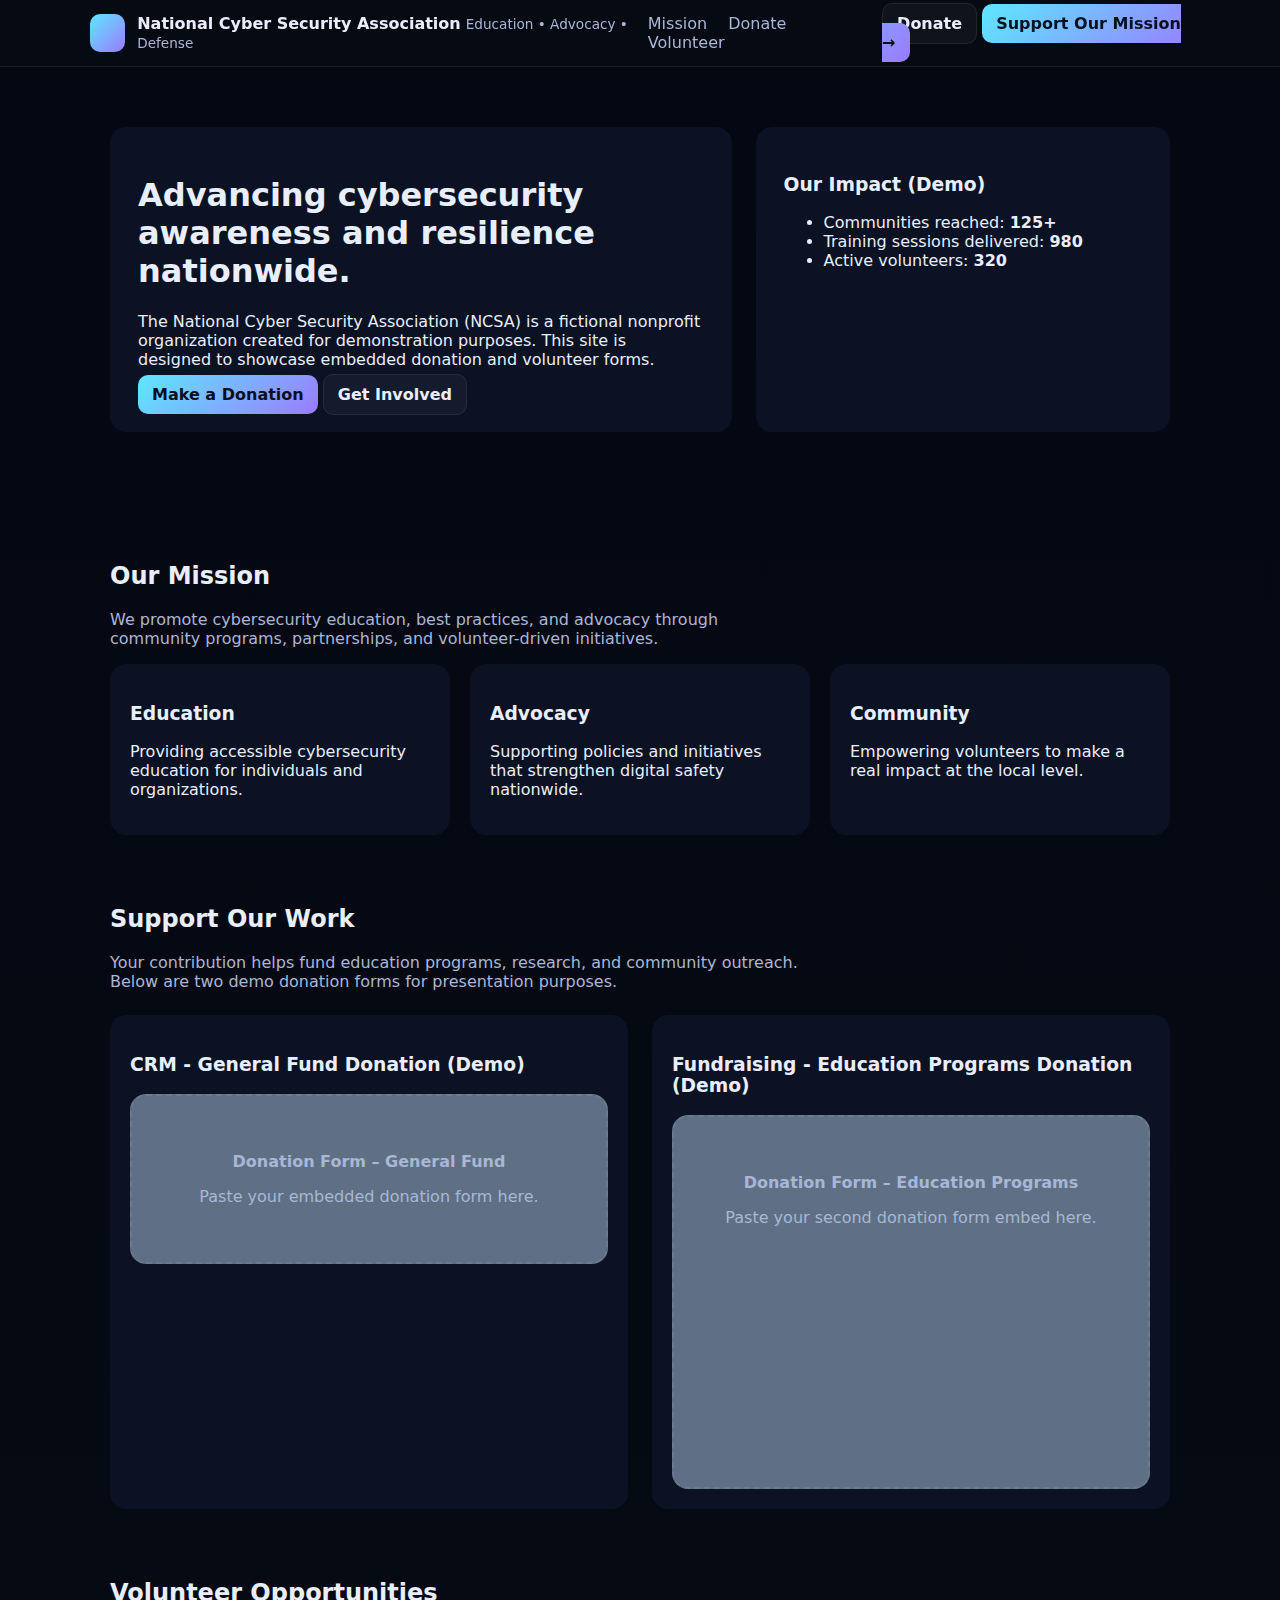
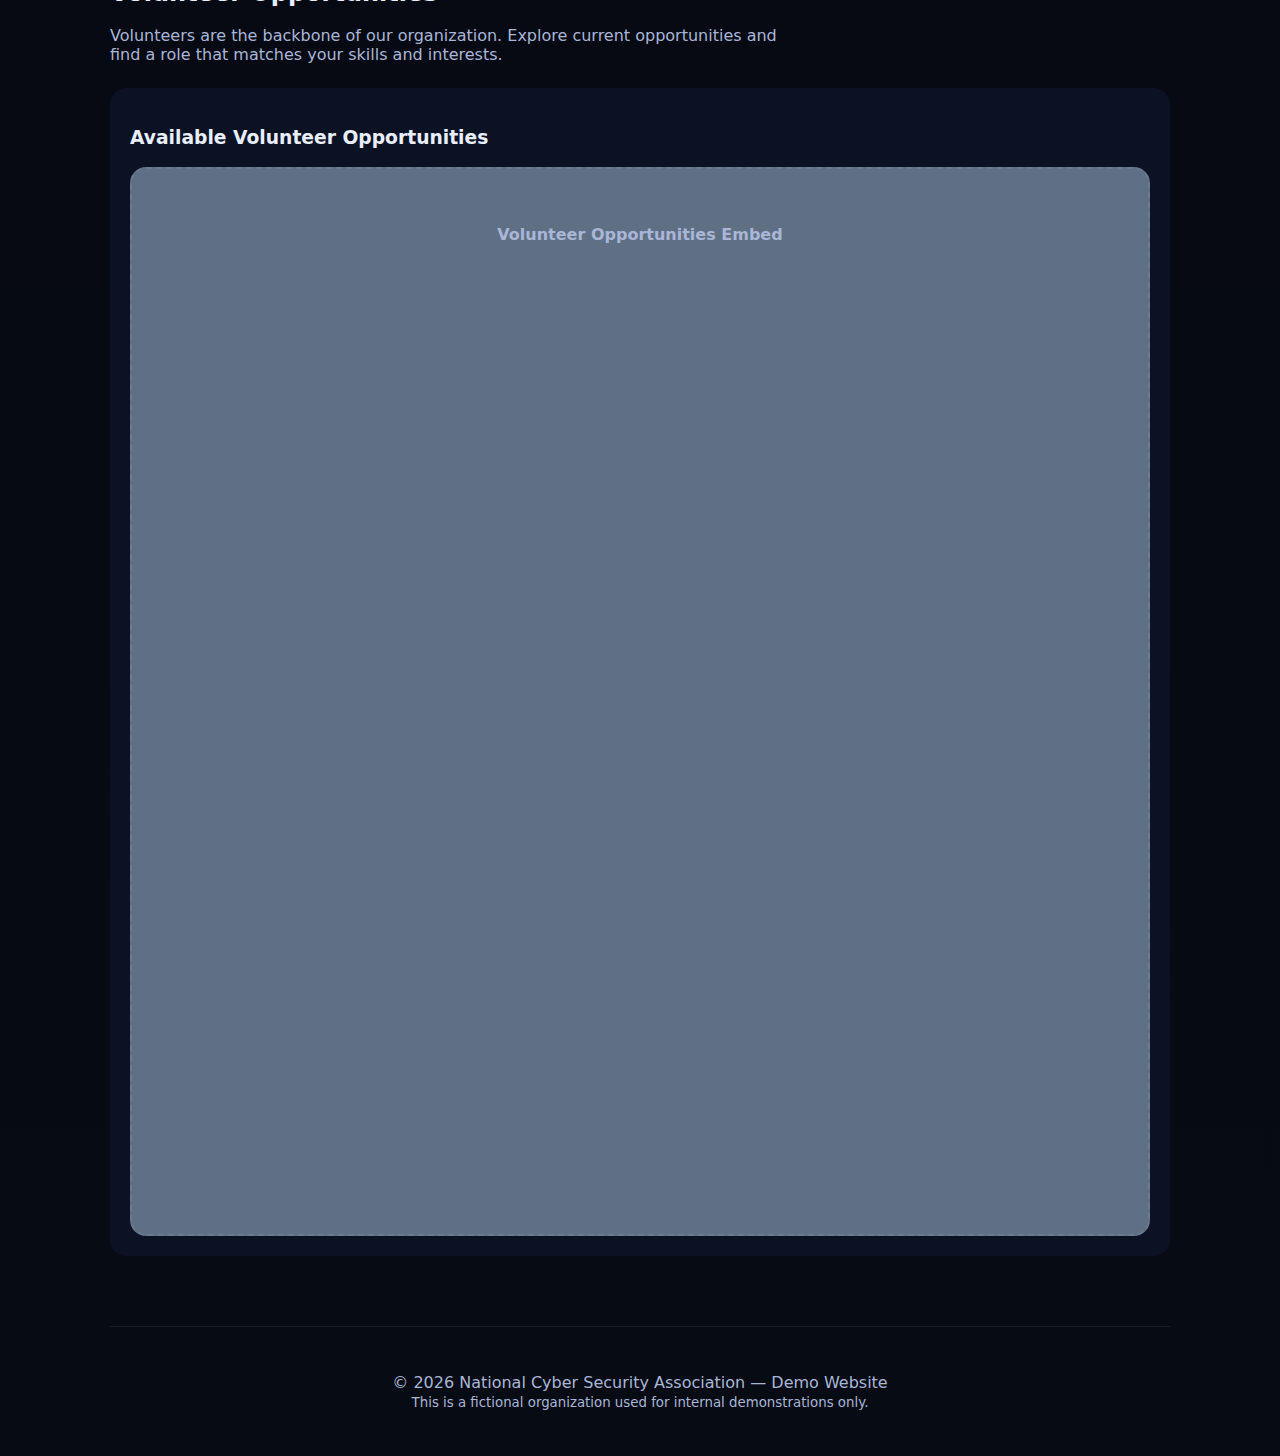
<file: index.html>
<!doctype html>
<html lang="en">
<head>
  <meta charset="utf-8" />
  <meta name="viewport" content="width=device-width, initial-scale=1" />
  <title>National Cyber Security Association | Demo Site</title>
  <meta name="description" content="Fictional nonprofit cybersecurity association demo site for embedded donation and volunteer forms.">
  <link rel="stylesheet" href="styles.css" />
</head>

<body>
  <!-- HEADER -->
  <header class="topbar">
    <div class="container nav">
      <div class="brand">
        <div class="logo"></div>
        <div>
          <strong>National Cyber Security Association</strong>
          <span>Education • Advocacy • Defense</span>
        </div>
      </div>

      <nav class="links">
        <a href="#mission">Mission</a>
        <a href="#donate">Donate</a>
        <a href="#volunteer">Volunteer</a>
      </nav>

      <div class="cta">
        <a class="btn" href="#donate">Donate</a>
        <a class="btn primary" href="#donate">Support Our Mission →</a>
      </div>
    </div>
  </header>

  <main class="container">
    <!-- HERO -->
    <section class="hero">
      <div class="heroGrid">
        <div class="headline">
          <h1>Advancing cybersecurity awareness and resilience nationwide.</h1>
          <p>
            The National Cyber Security Association (NCSA) is a fictional nonprofit organization
            created for demonstration purposes. This site is designed to showcase embedded
            donation and volunteer forms.
          </p>
          <div class="heroActions">
            <a class="btn primary" href="#donate">Make a Donation</a>
            <a class="btn" href="#volunteer">Get Involved</a>
          </div>
        </div>

        <aside class="statusCard">
          <h3>Our Impact (Demo)</h3>
          <ul>
            <li>Communities reached: <strong>125+</strong></li>
            <li>Training sessions delivered: <strong>980</strong></li>
            <li>Active volunteers: <strong>320</strong></li>
          </ul>
        </aside>
      </div>
    </section>

    <!-- MISSION -->
    <section id="mission">
      <h2>Our Mission</h2>
      <p class="sectionIntro">
        We promote cybersecurity education, best practices, and advocacy through community programs,
        partnerships, and volunteer-driven initiatives.
      </p>

      <div class="grid3">
        <div class="card">
          <h3>Education</h3>
          <p>Providing accessible cybersecurity education for individuals and organizations.</p>
        </div>
        <div class="card">
          <h3>Advocacy</h3>
          <p>Supporting policies and initiatives that strengthen digital safety nationwide.</p>
        </div>
        <div class="card">
          <h3>Community</h3>
          <p>Empowering volunteers to make a real impact at the local level.</p>
        </div>
      </div>
    </section>

    <!-- DONATION FORMS -->
    <section id="donate">
      <h2>Support Our Work</h2>
      <p class="sectionIntro">
        Your contribution helps fund education programs, research, and community outreach.
        Below are two demo donation forms for presentation purposes.
      </p>

      <div class="embedLayout">
        <!-- Donation Form 1 -->
        <div class="embedBox">
          <h3>CRM - General Fund Donation (Demo)</h3>

          <!-- Donation Form Embed #1  -->
          <div class="embedPlaceholder">
            <p><strong>Donation Form – General Fund</strong></p>
            <p>Paste your embedded donation form here.</p>
            <p>

                <script type="text/javascript" id="bloomerangForm92160"></script>
<pre><script type="text/javascript">
    var insertForm92160 = function() {
        var html92160 = '<style text=\'text/css\'>' + 
'.donation-form label{color: #404040;' + 
'                display: block;}' + 
'' + 
'.donation-form label.error,' + 
'                     .donation-form #card-errors{color: #900;}' + 
'' + 
'.donation-form label.error{display: block;' + 
'                padding: 0 10px;}' + 
'' + 
'.donation-form section{padding: 5px;}' + 
'' + 
'.donation-form .field{padding: 4px 0;}' + 
'' + 
'.donation-form .field .required-star{color: #aa0000; ' + 
'                display: inline-block; ' + 
'                margin-left: 5px;}' + 
'' + 
'.donation-form .field .checkboxes{max-width:275px;' + 
'                border: 1px solid #A9A9A9;' + 
'                -webkit-transition: all .3s ease-out;' + 
'                -moz-transition: all .3s ease-out;' + 
'                transition: all .3s ease-out;}' + 
'' + 
'.donation-form .field .checkbox{display:block;' + 
'                position:relative;' + 
'                -moz-box-sizing:border-box;' + 
'                box-sizing:border-box;' + 
'                height:30px;' + 
'                line-height:26px;' + 
'                padding:2px 28px 2px 8px;' + 
'                border-bottom:1px solid rgba(0,0,0,0.1);' + 
'                color:#404040;  ' + 
'                overflow:hidden;' + 
'                text-decoration:none; }' + 
'' + 
'.donation-form .field .checkbox input{opacity:0.01;' + 
'                position:absolute;' + 
'                left:-50px;  ' + 
'                z-index:-5;}' + 
'' + 
'.donation-form .field .checkbox:last-child{border-bottom:none;}' + 
'' + 
'.donation-form .field .checkbox.selected{background: rgb(50, 142, 253);' + 
'                color:#fff; }' + 
'' + 
'.donation-form .field .checkbox.selected:before{color:#fff;' + 
'                line-height:30px;' + 
'                position:absolute;' + 
'                right:10px; }' + 
'' + 
'.donation-form .field input,' + 
'                     .donation-form .field select,' + 
'                     .donation-form .field textarea,' + 
'                     .donation-form #card-element,' + 
'                     .donation-form #paypal-button-container{padding: 4px; ' + 
'                max-width: 275px;' + 
'                width: 96%}' + 
'' + 
'.donation-form .start-date label.error{padding: 4px; ' + 
'                max-width: 350px;' + 
'                width: 96%}' + 
'' + 
'.donation-form .field .StripeElement{background-color: white;' + 
'                background-color: -moz-field;' + 
'                border: 1px solid darkgray;' + 
'                display: inline-block;}' + 
'' + 
'.donation-form .field textarea.international{height: 120px;}' + 
'' + 
'.donation-form .field select{box-sizing: content-box;}' + 
'' + 
'.donation-form .field.radio label,' + 
'                     .donation-form .field.checkbox label{display: inline-block;}' + 
'' + 
'.donation-form .field.radio input,' + 
'                     .donation-form .field.checkbox input{width: auto;' + 
'                margin-left:0;}' + 
'' + 
'.donation-form .section.consent .field.checkbox:not(.consent-all){margin-left: 20px;}' + 
'' + 
'.donation-form #cardExpirationMonth,' + 
'                     .donation-form #cardExpirationYear{width: 85px;}' + 
'' + 
'.donation-form #security-code{width: 55px;}' + 
'' + 
'.donation-form .field .sidenote{color: #999;' + 
'                font-size: 10px; }' + 
'' + 
'.donation-form .field.other-option,' + 
'                     .donation-form .field.other-amount,' + 
'                     .donation-form .field.cardExpirationMonth,' + 
'                     .donation-form .field.cardExpirationYear{display: inline-block;}' + 
'' + 
'.donation-form .field.other-amount{padding-left: 6px;}' + 
'' + 
'.donation-form .field.cardExpirationMonth{padding-right: 20px;}' + 
'' + 
'.donation-form #other-amount{width: 65px;}' + 
'' + 
'.donation-form .errors{border: 1px solid #900;' + 
'                color: #900;  ' + 
'                padding: 10px;}' + 
'' + 
'.donation-form .radio label.error{display: inline-block;' + 
'                padding-right: 86%;  ' + 
'                float: right;}' + 
'' + 
'.donation-form .hidden{display: none;}' + 
'' + 
'.btn-group .btn-submit-donation{padding: 4px 10px;}' + 
'' + 
'iframe#spreedly-iframe[style=\'visibility: hidden;\']{display: none;}' + 
'' + 
'input, select, textarea, button{font-family: inherit;}' + 
'' + 
'#spreedly-modal-overlay[style="visibility:hidden"]{display: none;}' + 
'' + 
'</style>' + 
'' + 
'<div id="donation-form-container">' + 
'  <form id="donation-form" class="donation-form" method="post" onsubmit="event.preventDefault(); collectPayment();">' + 
'    <div class="errors hidden"></div>' + 
'    <div class="section donation">' + 
'      <h3>Donation</h3>' + 
'      <div class="field radio 1767424 required" >' + 
'<label for="1767424"><input id="1767424" name="donation-level" class="required" type="radio" value="5.000000" maxlength="255"></input><span class="label">$5.00 - &nbsp</span></label>' + 
'</div>' + 
'<div class="field radio 2835456 required" >' + 
'<label for="2835456"><input id="2835456" name="donation-level" class="required" type="radio" value="25.000000" maxlength="255"></input><span class="label">$25.00 - Help Support Our Cause!</span></label>' + 
'</div>' + 
'<div class="field radio 2835457 required" >' + 
'<label for="2835457"><input id="2835457" name="donation-level" class="required" type="radio" value="50.000000" maxlength="255"></input><span class="label">$50.00 - Help Support Our Cause!</span></label>' + 
'</div>' + 
'<div class="field radio 2835458 required" >' + 
'<label for="2835458"><input id="2835458" name="donation-level" class="required" type="radio" value="100.000000" maxlength="255"></input><span class="label">$100.00 - Help Support Our Cause!</span></label>' + 
'</div>' + 
'<div class="field radio other-option required" >' + 
'<label for="other-option"><input id="other-option" name="donation-level" class="required" type="radio" maxlength="255"></input><span class="label">Other</span></label>' + 
'</div>' + 
'<div class="field text other-amount" >' + 
'<input id="other-amount" name="other-amount" class="otherAmount" type="text" placeholder="$0.00"></input>' + 
'</div>' + 
'' + 
'</div>' + 
'    <div class="section recurring">' + 
'      <div class="field checkbox recurring" >' + 
'<label for="recurring"><input id="recurring" name="recurring" type="checkbox" maxlength="255"></input><span class="label">Show my support by making this a recurring donation</span></label>' + 
'</div>' + 
'<div class="field label recurring-paypal-venmo-label-info" >' + 
'<label for="recurring-paypal-venmo-label-info"><span class="label">(Not available for payments made through PayPal or Venmo.)</span></label>' + 
'<html id="recurring-paypal-venmo-label-info" name="recurring-paypal-venmo-label-info" type="label" maxlength="255"></html>' + 
'</div>' + 
'<div class="field  frequency required" style="display: none">' + 
'<label for="frequency">Frequency<span class="required-star">*</span></label>' + 
'<select id="frequency" name="frequency" class="required"><option value=""></option>' + 
'<option value="Weekly">Weekly</option>' + 
'<option value="Monthly" selected>Monthly</option>' + 
'<option value="Quarterly">Quarterly</option>' + 
'<option value="SemiAnnually">Every six months</option>' + 
'<option value="Yearly">Yearly</option>' + 
'</select>' + 
'</div>' + 
'<div class="field date start-date required" style="display: none">' + 
'<label for="start-date"><span class="label">Start Date</span><span class="required-star">*</span></label>' + 
'<input id="start-date" name="start-date" class="validDate startDateVenmo required" type="date" placeholder="mm/dd/yyyy"></input>' + 
'</div>' + 
'' + 
'</div>' + 
'    ' + 
'    <div class="section true-impact">' + 
'      <div class="field checkbox true-impact" >' + 
'<label for="true-impact"><input id="true-impact" name="true-impact" type="checkbox" maxlength="255"></input><span class="label">Add [amount] to help cover our transaction fees</span></label>' + 
'</div>' + 
'' + 
'</div>' + 
'    ' + 
'    <div class="section contact">' + 
'      <h3>Contact Information</h3>' + 
'      <div class="field text first-name required" >' + 
'<label for="first-name"><span class="label">First Name</span><span class="required-star">*</span></label>' + 
'<input id="first-name" name="first-name" class="required" type="text"></input>' + 
'</div>' + 
'<div class="field text last-name required" >' + 
'<label for="last-name"><span class="label">Last Name</span><span class="required-star">*</span></label>' + 
'<input id="last-name" name="last-name" class="required" type="text"></input>' + 
'</div>' + 
'<div class="field email email-address required" >' + 
'<label for="email-address"><span class="label">Email</span><span class="required-star">*</span></label>' + 
'<input id="email-address" name="email-address" class="email required" type="email" placeholder="someone@website.com"></input>' + 
'</div>' + 
'<div class="field tel phone-number" >' + 
'<label for="phone-number"><span class="label">Phone</span></label>' + 
'<input id="phone-number" name="phone-number" class="phoneUS" type="tel"></input>' + 
'</div>' + 
'' + 
'</div>' + 
'    <div class="section billing-address">' + 
'      <div class="field  country required" >' + 
'<label for="country">Country<span class="required-star">*</span></label>' + 
'<select id="country" name="country" class="required"><option value=""></option>' + 
'<option value="AF">Afghanistan</option>' + 
'<option value="AX">Aland Islands</option>' + 
'<option value="AL">Albania</option>' + 
'<option value="DZ">Algeria</option>' + 
'<option value="AS">American Samoa</option>' + 
'<option value="AD">Andorra</option>' + 
'<option value="AO">Angola</option>' + 
'<option value="AI">Anguilla</option>' + 
'<option value="AQ">Antarctica</option>' + 
'<option value="AG">Antigua and Barbuda</option>' + 
'<option value="AR">Argentina</option>' + 
'<option value="AM">Armenia</option>' + 
'<option value="AW">Aruba</option>' + 
'<option value="AU">Australia</option>' + 
'<option value="AT">Austria</option>' + 
'<option value="AZ">Azerbaijan</option>' + 
'<option value="BS">Bahamas</option>' + 
'<option value="BH">Bahrain</option>' + 
'<option value="BD">Bangladesh</option>' + 
'<option value="BB">Barbados</option>' + 
'<option value="BY">Belarus</option>' + 
'<option value="BE">Belgium</option>' + 
'<option value="BZ">Belize</option>' + 
'<option value="BJ">Benin</option>' + 
'<option value="BM">Bermuda</option>' + 
'<option value="BT">Bhutan</option>' + 
'<option value="BO">Bolivia</option>' + 
'<option value="BA">Bosnia and Herzegovina</option>' + 
'<option value="BW">Botswana</option>' + 
'<option value="BV">Bouvet Island</option>' + 
'<option value="BR">Brazil</option>' + 
'<option value="IO">British Indian Ocean Territory</option>' + 
'<option value="BN">Brunei Darussalam</option>' + 
'<option value="BG">Bulgaria</option>' + 
'<option value="BF">Burkina Faso</option>' + 
'<option value="BI">Burundi</option>' + 
'<option value="KH">Cambodia</option>' + 
'<option value="CM">Cameroon</option>' + 
'<option value="CA">Canada</option>' + 
'<option value="CV">Cape Verde</option>' + 
'<option value="KY">Cayman Islands</option>' + 
'<option value="CF">Central African Republic</option>' + 
'<option value="TD">Chad</option>' + 
'<option value="CL">Chile</option>' + 
'<option value="CN">China</option>' + 
'<option value="CX">Christmas Island</option>' + 
'<option value="CC">Cocos (Keeling) Islands</option>' + 
'<option value="CO">Colombia</option>' + 
'<option value="KM">Comoros</option>' + 
'<option value="CG">Congo</option>' + 
'<option value="CD">Democratic Republic of the Congo</option>' + 
'<option value="CK">Cook Islands</option>' + 
'<option value="CR">Costa Rica</option>' + 
'<option value="CI">Cote d\'Ivoire</option>' + 
'<option value="HR">Croatia</option>' + 
'<option value="CU">Cuba</option>' + 
'<option value="CW">Curacao</option>' + 
'<option value="CY">Cyprus</option>' + 
'<option value="CZ">Czech Republic</option>' + 
'<option value="DK">Denmark</option>' + 
'<option value="DJ">Djibouti</option>' + 
'<option value="DM">Dominica</option>' + 
'<option value="DO">Dominican Republic</option>' + 
'<option value="EC">Ecuador</option>' + 
'<option value="EG">Egypt</option>' + 
'<option value="SV">El Salvador</option>' + 
'<option value="GQ">Equatorial Guinea</option>' + 
'<option value="ER">Eritrea</option>' + 
'<option value="EE">Estonia</option>' + 
'<option value="SZ">Eswatini</option>' + 
'<option value="ET">Ethiopia</option>' + 
'<option value="FK">Falkland Islands (Malvinas)</option>' + 
'<option value="FO">Faroe Islands</option>' + 
'<option value="FJ">Fiji</option>' + 
'<option value="FI">Finland</option>' + 
'<option value="FR">France</option>' + 
'<option value="GF">French Guiana</option>' + 
'<option value="PF">French Polynesia</option>' + 
'<option value="TF">French Southern Territories</option>' + 
'<option value="GA">Gabon</option>' + 
'<option value="GM">Gambia</option>' + 
'<option value="GE">Georgia</option>' + 
'<option value="DE">Germany</option>' + 
'<option value="GH">Ghana</option>' + 
'<option value="GI">Gibraltar</option>' + 
'<option value="GR">Greece</option>' + 
'<option value="GL">Greenland</option>' + 
'<option value="GD">Grenada</option>' + 
'<option value="GP">Guadeloupe</option>' + 
'<option value="GU">Guam</option>' + 
'<option value="GT">Guatemala</option>' + 
'<option value="GG">Guernsey</option>' + 
'<option value="GN">Guinea</option>' + 
'<option value="GW">Guinea-Bissau</option>' + 
'<option value="GY">Guyana</option>' + 
'<option value="HT">Haiti</option>' + 
'<option value="HM">Heard Island</option>' + 
'<option value="HN">Honduras</option>' + 
'<option value="HK">Hong Kong</option>' + 
'<option value="HU">Hungary</option>' + 
'<option value="IS">Iceland</option>' + 
'<option value="IN">India</option>' + 
'<option value="ID">Indonesia</option>' + 
'<option value="IR">Islamic Republic of Iran</option>' + 
'<option value="IQ">Iraq</option>' + 
'<option value="IE">Ireland</option>' + 
'<option value="IM">Isle of Man</option>' + 
'<option value="IL">Israel</option>' + 
'<option value="IT">Italy</option>' + 
'<option value="JM">Jamaica</option>' + 
'<option value="JP">Japan</option>' + 
'<option value="JE">Jersey</option>' + 
'<option value="JO">Jordan</option>' + 
'<option value="KZ">Kazakhstan</option>' + 
'<option value="KE">Kenya</option>' + 
'<option value="KI">Kiribati</option>' + 
'<option value="KP">Democratic People\'s Republic of Korea</option>' + 
'<option value="KR">Republic of Korea</option>' + 
'<option value="KW">Kuwait</option>' + 
'<option value="KG">Kyrgyzstan</option>' + 
'<option value="LA">Lao People\'s Democratic Republic</option>' + 
'<option value="LV">Latvia</option>' + 
'<option value="LB">Lebanon</option>' + 
'<option value="LS">Lesotho</option>' + 
'<option value="LR">Liberia</option>' + 
'<option value="LY">Libya</option>' + 
'<option value="LI">Liechtenstein</option>' + 
'<option value="LT">Lithuania</option>' + 
'<option value="LU">Luxembourg</option>' + 
'<option value="MO">Macao</option>' + 
'<option value="MK">Macedonia</option>' + 
'<option value="MG">Madagascar</option>' + 
'<option value="MW">Malawi</option>' + 
'<option value="MY">Malaysia</option>' + 
'<option value="MV">Maldives</option>' + 
'<option value="ML">Mali</option>' + 
'<option value="MT">Malta</option>' + 
'<option value="MH">Marshall Islands</option>' + 
'<option value="MQ">Martinique</option>' + 
'<option value="MR">Mauritania</option>' + 
'<option value="MU">Mauritius</option>' + 
'<option value="YT">Mayotte</option>' + 
'<option value="MX">Mexico</option>' + 
'<option value="FM">Federated States of Micronesia</option>' + 
'<option value="MD">Republic of Moldova</option>' + 
'<option value="MC">Monaco</option>' + 
'<option value="MN">Mongolia</option>' + 
'<option value="ME">Montenegro</option>' + 
'<option value="MS">Montserrat</option>' + 
'<option value="MA">Morocco</option>' + 
'<option value="MZ">Mozambique</option>' + 
'<option value="MM">Myanmar</option>' + 
'<option value="NA">Namibia</option>' + 
'<option value="NR">Nauru</option>' + 
'<option value="NP">Nepal</option>' + 
'<option value="NL">Netherlands</option>' + 
'<option value="NC">New Caledonia</option>' + 
'<option value="NZ">New Zealand</option>' + 
'<option value="NI">Nicaragua</option>' + 
'<option value="NE">Niger</option>' + 
'<option value="NG">Nigeria</option>' + 
'<option value="NU">Niue</option>' + 
'<option value="NF">Norfolk Island</option>' + 
'<option value="MP">Northern Mariana Islands</option>' + 
'<option value="NO">Norway</option>' + 
'<option value="OM">Oman</option>' + 
'<option value="PK">Pakistan</option>' + 
'<option value="PW">Palau</option>' + 
'<option value="PS">State of Palestine</option>' + 
'<option value="PA">Panama</option>' + 
'<option value="PG">Papua New Guinea</option>' + 
'<option value="PY">Paraguay</option>' + 
'<option value="PE">Peru</option>' + 
'<option value="PH">Philippines</option>' + 
'<option value="PN">Pitcairn</option>' + 
'<option value="PL">Poland</option>' + 
'<option value="PT">Portugal</option>' + 
'<option value="PR">Puerto Rico</option>' + 
'<option value="QA">Qatar</option>' + 
'<option value="RE">Reunion</option>' + 
'<option value="RO">Romania</option>' + 
'<option value="RU">Russian Federation</option>' + 
'<option value="RW">Rwanda</option>' + 
'<option value="BL">Saint Barthelemy</option>' + 
'<option value="SH">Ascension and Tristan da Cunha Saint Helena</option>' + 
'<option value="KN">Saint Kitts and Nevis</option>' + 
'<option value="LC">Saint Lucia</option>' + 
'<option value="MF">Saint Martin (French part)</option>' + 
'<option value="PM">Saint Pierre and Miquelon</option>' + 
'<option value="VC">Saint Vincent and the Grenadines</option>' + 
'<option value="WS">Samoa</option>' + 
'<option value="SM">San Marino</option>' + 
'<option value="ST">Sao Tome and Principe</option>' + 
'<option value="SA">Saudi Arabia</option>' + 
'<option value="SN">Senegal</option>' + 
'<option value="RS">Serbia</option>' + 
'<option value="SC">Seychelles</option>' + 
'<option value="SL">Sierra Leone</option>' + 
'<option value="SG">Singapore</option>' + 
'<option value="SX">Sint Maarten (Dutch part)</option>' + 
'<option value="SK">Slovakia</option>' + 
'<option value="SI">Slovenia</option>' + 
'<option value="SB">Solomon Islands</option>' + 
'<option value="SO">Somalia</option>' + 
'<option value="ZA">South Africa</option>' + 
'<option value="GS">South Georgia</option>' + 
'<option value="SS">South Sudan</option>' + 
'<option value="ES">Spain</option>' + 
'<option value="LK">Sri Lanka</option>' + 
'<option value="SD">Sudan</option>' + 
'<option value="SR">Suriname</option>' + 
'<option value="SJ">Svalbard and Jan Mayen</option>' + 
'<option value="SE">Sweden</option>' + 
'<option value="CH">Switzerland</option>' + 
'<option value="SY">Syrian Arab Republic</option>' + 
'<option value="TW">Taiwan</option>' + 
'<option value="TJ">Tajikistan</option>' + 
'<option value="TZ">United Republic of Tanzania</option>' + 
'<option value="TH">Thailand</option>' + 
'<option value="TL">Timor-Leste</option>' + 
'<option value="TG">Togo</option>' + 
'<option value="TK">Tokelau</option>' + 
'<option value="TO">Tonga</option>' + 
'<option value="TT">Trinidad and Tobago</option>' + 
'<option value="TN">Tunisia</option>' + 
'<option value="TR">Turkey</option>' + 
'<option value="TM">Turkmenistan</option>' + 
'<option value="TC">Turks and Caicos Islands</option>' + 
'<option value="TV">Tuvalu</option>' + 
'<option value="UG">Uganda</option>' + 
'<option value="UA">Ukraine</option>' + 
'<option value="AE">United Arab Emirates</option>' + 
'<option value="GB">United Kingdom</option>' + 
'<option value="US" selected>United States</option>' + 
'<option value="UM">United States Minor Outlying Islands</option>' + 
'<option value="UY">Uruguay</option>' + 
'<option value="UZ">Uzbekistan</option>' + 
'<option value="VU">Vanuatu</option>' + 
'<option value="VA">Vatican City</option>' + 
'<option value="VE">Venezuela</option>' + 
'<option value="VN">Viet Nam</option>' + 
'<option value="VG">British Virgin Islands</option>' + 
'<option value="VI">U.S. Virgin Islands</option>' + 
'<option value="WF">Wallis and Futuna</option>' + 
'<option value="EH">Western Sahara</option>' + 
'<option value="YE">Yemen</option>' + 
'<option value="ZM">Zambia</option>' + 
'<option value="ZW">Zimbabwe</option>' + 
'</select>' + 
'</div>' + 
'<div class="field  street-address required" >' + 
'<label for="street-address"><span class="label">Address</span><span class="required-star">*</span></label>' + 
'<textarea id="street-address" name="street-address" class="required"></textarea>' + 
'</div>' + 
'<div class="field text city required" >' + 
'<label for="city"><span class="label">City</span><span class="required-star">*</span></label>' + 
'<input id="city" name="city" class="required" type="text" data-us-label="City" data-bm-label="Parish"></input>' + 
'</div>' + 
'<div class="field  state required" >' + 
'<label for="state">State<span class="required-star">*</span></label>' + 
'<select id="state" name="state" class="required"><option value=""></option>' + 
'<option value="AL">Alabama</option>' + 
'<option value="AK">Alaska</option>' + 
'<option value="AS">American Samoa</option>' + 
'<option value="AZ">Arizona</option>' + 
'<option value="AR">Arkansas</option>' + 
'<option value="AE">Armed Forces Africa, Canada, Europe, Middle East</option>' + 
'<option value="AA">Armed Forces Americas (except Canada)</option>' + 
'<option value="AP">Armed Forces Pacific</option>' + 
'<option value="CA">California</option>' + 
'<option value="CO">Colorado</option>' + 
'<option value="CT">Connecticut</option>' + 
'<option value="DE">Delaware</option>' + 
'<option value="DC">District of Columbia</option>' + 
'<option value="FL">Florida</option>' + 
'<option value="GA">Georgia</option>' + 
'<option value="GU">Guam</option>' + 
'<option value="HI">Hawaii</option>' + 
'<option value="ID">Idaho</option>' + 
'<option value="IL">Illinois</option>' + 
'<option value="IN">Indiana</option>' + 
'<option value="IA">Iowa</option>' + 
'<option value="KS">Kansas</option>' + 
'<option value="KY">Kentucky</option>' + 
'<option value="LA">Louisiana</option>' + 
'<option value="ME">Maine</option>' + 
'<option value="MD">Maryland</option>' + 
'<option value="MA">Massachusetts</option>' + 
'<option value="MI">Michigan</option>' + 
'<option value="MN">Minnesota</option>' + 
'<option value="MS">Mississippi</option>' + 
'<option value="MO">Missouri</option>' + 
'<option value="MT">Montana</option>' + 
'<option value="NE">Nebraska</option>' + 
'<option value="NV">Nevada</option>' + 
'<option value="NH">New Hampshire</option>' + 
'<option value="NJ">New Jersey</option>' + 
'<option value="NM">New Mexico</option>' + 
'<option value="NY">New York</option>' + 
'<option value="NC">North Carolina</option>' + 
'<option value="ND">North Dakota</option>' + 
'<option value="OH">Ohio</option>' + 
'<option value="OK">Oklahoma</option>' + 
'<option value="OR">Oregon</option>' + 
'<option value="PA">Pennsylvania</option>' + 
'<option value="PR">Puerto Rico</option>' + 
'<option value="RI">Rhode Island</option>' + 
'<option value="SC">South Carolina</option>' + 
'<option value="SD">South Dakota</option>' + 
'<option value="TN">Tennessee</option>' + 
'<option value="TX">Texas</option>' + 
'<option value="VI">US Virgin Islands</option>' + 
'<option value="UT">Utah</option>' + 
'<option value="VT">Vermont</option>' + 
'<option value="VA">Virginia</option>' + 
'<option value="WA">Washington</option>' + 
'<option value="WV">West Virginia</option>' + 
'<option value="WI">Wisconsin</option>' + 
'<option value="WY">Wyoming</option>' + 
'</select>' + 
'</div>' + 
'<div class="field  province required" style="display: none">' + 
'<label for="province">Province<span class="required-star">*</span></label>' + 
'<select id="province" name="province" class="required"><option value=""></option>' + 
'<option value="AB">Alberta</option>' + 
'<option value="BC">British Columbia</option>' + 
'<option value="MB">Manitoba</option>' + 
'<option value="NB">New Brunswick</option>' + 
'<option value="NL">Newfoundland and Labrador</option>' + 
'<option value="NT">Northwest Territories</option>' + 
'<option value="NS">Nova Scotia</option>' + 
'<option value="NU">Nunavut</option>' + 
'<option value="ON">Ontario</option>' + 
'<option value="PE">Prince Edward Island</option>' + 
'<option value="QC">Quebec</option>' + 
'<option value="SK">Saskatchewan</option>' + 
'<option value="YT">Yukon Territory</option>' + 
'</select>' + 
'</div>' + 
'<div class="field number zip-code required" >' + 
'<label for="zip-code"><span class="label">ZIP Code</span><span class="required-star">*</span></label>' + 
'<input id="zip-code" name="zip-code" class="zipcodeUS required" type="number" minlength="5" maxlength="10"></input>' + 
'</div>' + 
'<div class="field text postal-code required" style="display: none">' + 
'<label for="postal-code"><span class="label">Postal Code</span><span class="required-star">*</span></label>' + 
'<input id="postal-code" name="postal-code" class="required" type="text"></input>' + 
'</div>' + 
'' + 
'</div>' + 
'    <div class="section custom-fields">' + 
'      <h3>Additional Information</h3>' + 
'      <div class="field text CustomTransactionField_927744" >' + 
'<label for="CustomTransactionField_927744"><span class="label">In Honor Of</span></label>' + 
'<input id="CustomTransactionField_927744" name="CustomTransactionField_927744" type="text" maxlength="255"></input>' + 
'</div>' + 
'<div class="field text CustomTransactionField_928768" >' + 
'<label for="CustomTransactionField_928768"><span class="label">In Memory Of</span></label>' + 
'<input id="CustomTransactionField_928768" name="CustomTransactionField_928768" type="text" maxlength="255"></input>' + 
'</div>' + 
'<div class="field text CustomTransactionField_929792" >' + 
'<label for="CustomTransactionField_929792"><span class="label">Who should we contact for this tribute?</span></label>' + 
'<input id="CustomTransactionField_929792" name="CustomTransactionField_929792" type="text" maxlength="255"></input>' + 
'</div>' + 
'<div class="field text CustomTransactionField_928769" >' + 
'<label for="CustomTransactionField_928769"><span class="label">Notificants Email address?</span></label>' + 
'<input id="CustomTransactionField_928769" name="CustomTransactionField_928769" type="text" maxlength="255"></input>' + 
'</div>' + 
'' + 
'</div>' + 
'    <div class="section comment">' + 
'      <div class="field text comment" >' + 
'<label for="comment"><span class="label">Comments</span></label>' + 
'<textarea id="comment" name="comment" type="text" value="Comments"></textarea>' + 
'</div>' + 
'' + 
'</div>' + 
'    <div class="section consent hidden">' + 
'      <div class="field checkbox consent-all" >' + 
'<label for="consent-all"><input id="consent-all" name="consent-all" type="checkbox" maxlength="255"></input><span class="label">I would like to receive or continue receiving updates from National Cyber Security Association</span></label>' + 
'</div>' + 
'<div class="field checkbox consent-email" style="display: none">' + 
'<label for="consent-email"><input id="consent-email" name="consent-email" type="checkbox" checked="checked" maxlength="255"></input><span class="label">by email</span></label>' + 
'</div>' + 
'<div class="field checkbox consent-mail" style="display: none">' + 
'<label for="consent-mail"><input id="consent-mail" name="consent-mail" type="checkbox" checked="checked" maxlength="255"></input><span class="label">by postal mail</span></label>' + 
'</div>' + 
'<div class="field checkbox consent-phone" style="display: none">' + 
'<label for="consent-phone"><input id="consent-phone" name="consent-phone" type="checkbox" checked="checked" maxlength="255"></input><span class="label">by phone</span></label>' + 
'</div>' + 
'' + 
'</div>' + 
'    <div class="section captcha">' + 
'      <label id=\'noCaptchaResponseError\' class=\'error noCaptchaResponseError\' style=\'display: none\'>You must fill out the CAPTCHA</label><div id="captcha92160"></div>' + 
'' + 
'</div>' + 
'    <div class="section payment">' + 
'      <h3>Payment Information</h3>' + 
'      <div class="field radio DebitCard required" >' + 
'<label for="DebitCard"><input id="DebitCard" name="payment-type" class="required" type="radio" maxlength="255"></input><span class="label">Debit Card</span></label>' + 
'</div>' + 
'<div class="field radio CreditCard required" >' + 
'<label for="CreditCard"><input id="CreditCard" name="payment-type" class="required" type="radio" maxlength="255"></input><span class="label">Credit Card</span></label>' + 
'</div>' + 
'<div class="field radio Savings required" >' + 
'<label for="Savings"><input id="Savings" name="payment-type" class="required" type="radio" maxlength="255"></input><span class="label">Savings</span></label>' + 
'</div>' + 
'<div class="field radio Checking required" >' + 
'<label for="Checking"><input id="Checking" name="payment-type" class="required" type="radio" maxlength="255"></input><span class="label">Checking</span></label>' + 
'</div>' + 
'<div class="field radio PayPalVenmo required" >' + 
'<label for="PayPalVenmo"><input id="PayPalVenmo" name="payment-type" class="required" type="radio" maxlength="255"></input><span class="label">PayPal or Venmo</span></label>' + 
'</div>' + 
'<div class="field number routingNumber required" style="display: none">' + 
'<label for="routingNumber"><span class="label">Routing Number</span><span class="required-star">*</span></label>' + 
'<input id="routingNumber" name="routing-number" class="required" type="number" maxlength="255"></input>' + 
'</div>' + 
'<div class="field number accountNumber required" style="display: none">' + 
'<label for="accountNumber"><span class="label">Account Number</span><span class="required-star">*</span></label>' + 
'<input id="accountNumber" name="account-number" class="required" type="number" maxlength="255"></input>' + 
'</div>' + 
'<div class="field text payment required" id="stripe-cc-fields">' + 
'                                  <label for="card-element">' + 
'                                    <span class="label">Credit or debit card</span>' + 
'                                    <span class="required-star">*</span>' + 
'                                  </label>' + 
'                                  <div id="card-element"></div>' + 
'                                  <div id="card-errors" role="alert"></div>' + 
'                                </div>' + 
'' + 
'</div>' + 
'    ' + 
'    <div class="btn-group">' + 
'      <input class="btn btn-submit btn-submit-donation" type="submit" value="Donate Now" id="express-submit" disabled="true" />' + 
'    </div>' + 
'    <div id="paypal-button-container"></div>' + 
'  </form>' + 
'</div>' + 
'<div id="donation-processing-container" style="display: none">' + 
'  <h2>Processing...</h2><p>Your transaction is being processed. Please do not close your browser or leave this page.</p>' + 
'</div>' + 
'' + 
'' +  '';var successHtml92160 = '<div class=\'donation-success\'>' +
                                                       '  <h2>Thank You for Your Donation!</h2>' +
                                                       '  <p>Your generous gift has been processed. We truly appreciate your continued support.</p>' + 
                                                        '   ' + 
                                                        '</div>';( function($) {if (Bloomerang.useDonationId('92160')) { 
                                Bloomerang.useProcessor('46081', 'StripeExpress', 'pk_test_ql0ubtsHyv0J0GZJ5po6MZYw');
                            } else {
                                html92160 = '<p style="color: red">Only one donation or event registration form can be used on each page.</p>';
                            }if (jQuery('#bloomerangForm92160').length) {
                        
                    if (window.ActiveXObject) { // they are using IE < 11, which doesn't support TLS 1.1
                        html92160 = '<p style="color: red">Your browser does not support the minimum security requirements for keeping your Credit Card information safe when processing payments. Please upgrade your browser or download the latest version of' + 
                        ' <a target=\'_blank\' href=\'https://www.google.com/chrome/browser/desktop/\'>Chrome</a> or <a target=\'_blank\' href=\'https://www.mozilla.org/en-US/firefox/new/\'>Firefox</a>.</p>';
                    }
                        jQuery('#bloomerangForm92160').after(html92160);
                        
                         Bloomerang.Util.requireStripe(function() {
                              Bloomerang.Util.Stripe = Stripe('pk_test_ql0ubtsHyv0J0GZJ5po6MZYw');

                              Bloomerang.useKey('pub_45da4a62-4635-11ec-8c65-0a1329bc8c1f');

                              // Means we didn't set the client secret for self-hosted forms so we create one!
                              if(!Bloomerang.StripePaymentElement) {
                                Bloomerang.Util.createInitialIntentForSelfHosted(false);
                              }
                              else {
                                Bloomerang.Util.mountStripePaymentElements(false);
                              }

                              jQuery(".donation-form #express-submit").val("Donate Now");
                              jQuery(".registration-form #express-submit").val("Register Now");
                              jQuery(".membership-form #express-submit").val("Start Membership • $0.00");
                              jQuery("#express-submit").attr("disabled", false);
                              Bloomerang.donationFormStripeOnBehalfOfFlag = true; 
                              Bloomerang.StripeAccountId = 'acct_1JwT19QiFruateRc';
                            });
                        
                        Bloomerang.Data.PayPal.IsPayPalVenmoEnabled = false;
                                           jQuery("#donation-form .recurring-paypal-venmo-label-info").remove();
                                           jQuery("#paypal-button-container").remove();
                                           jQuery("#donation-form .PayPalVenmo").remove();
                                           jQuery("#donation-form .PayPal").remove();
                                           jQuery("#donation-form .Venmo").remove();
Bloomerang.Data.PayPal.IsPayPalPaymentMethodVaultingEnabled = false;Bloomerang.Data.PayPal.IsVenmoSameDayDonationEnabled = false;
                        jQuery("#donation-form .section.onepay h3").remove();
                    };
                    if (Bloomerang.paymentFormLoaded) {
                                            return false;
                                        }
                                        Bloomerang.paymentFormLoaded = true;
                      
                        Bloomerang.reCaptchaV3SiteKey = '6LcGu0QsAAAAAGosDhNFFW318hvj9XQOwnkp4U0L';
                        Bloomerang.gRecaptchaV3Threshold = 0.5;

                        window.captchaLoadCallback = function() {
                            Bloomerang.gRecaptchaLoaded = true;
                        };
                        
                        window.captchaV3LoadCallback = function() {
                            Bloomerang.gRecaptchaV3Loaded = true;
                        };

                        if(Bloomerang.donationFormReCaptchaV3SelfHostedFlag === undefined) {
                            function success (result) {
                                Bloomerang.donationFormReCaptchaV3SelfHostedFlag = result.DonationFormReCaptchaV3SelfHostedFlag;
                                initializeCaptcha();
                            }
                                
                            function failure (result) {
                                Bloomerang.donationFormReCaptchaV3SelfHostedFlag = false;
                                initializeCaptcha();
                            } 

                            Bloomerang.Api._post('v1/ReCaptchaV3SelfHostedFlag', {}, success, failure);
                        } else {
                            initializeCaptcha();
                        }

                        async function getRecaptchaV3Token() {
                              const token = await new Promise((resolve, reject) => {
                                 grecaptcha.ready(function() {
                                    grecaptcha.execute(Bloomerang.reCaptchaV3SiteKey, {action: 'submit'}).then(function(token) {
                                       resolve(token);
                                     });
                                  });
                                });

                                return token;
                        }
                        
                        function initializeCaptcha() {
                            Bloomerang.Util.load('https://www.google.com/recaptcha/api.js?onload=captchaLoadCallback&render=explicit',
                                function() { return Bloomerang.gRecaptchaLoaded; },
                                function() {
                                    jQuery('.section.captcha').removeAttr('style');
                                    jQuery('form.donation-form').data('captcha-id', grecaptcha.render('captcha92160', { 'sitekey' : '6LdEtQMeAAAAAJo7deDq7w0VazIIHEF1RPGzBlhH' }));
                                    
                                    if((Bloomerang.donationFormReCaptchaV3Flag && Bloomerang.isBloomerangHostedForm && Bloomerang.isDonationForm) || (Bloomerang.donationFormReCaptchaV3SelfHostedFlag && !Bloomerang.isBloomerangHostedForm && Bloomerang.reCaptchaV3SiteKey && Bloomerang.isDonationForm)) {
                                        jQuery('.section.captcha').attr('style', 'display: none');
                                    }
                                },
                                true,
                                true);
                            
                            if((Bloomerang.donationFormReCaptchaV3Flag && Bloomerang.isBloomerangHostedForm && Bloomerang.isDonationForm) || (Bloomerang.donationFormReCaptchaV3SelfHostedFlag && !Bloomerang.isBloomerangHostedForm && Bloomerang.isDonationForm && Bloomerang.reCaptchaV3SiteKey)) {
                                 Bloomerang.Util.load(`https://www.google.com/recaptcha/api.js?onload=captchaV3LoadCallback&render=${Bloomerang.reCaptchaV3SiteKey}`,
                                    function() { return Bloomerang.gRecaptchaV3Loaded; },
                                    function() {
                                        grecaptcha.ready(function() {
                                          grecaptcha.execute(Bloomerang.reCaptchaV3SiteKey, {action: 'submit'}).then(function(token) {
                                              async function success (result) {
                                                if(parseFloat(result.Score) < Bloomerang.gRecaptchaV3Threshold) {
                                                    Bloomerang.isForcePuzzle = true;
                                                    jQuery('.section.captcha').attr('style', 'display: block');
                                                } else {

                                                    const initialRecaptchaV3Token = await getRecaptchaV3Token();

                                                     // Append to the form data container to be included when submitting the form on bloomerangV2.js
                                                     Bloomerang.captchaResponseV3(initialRecaptchaV3Token);

                                                     setInterval(async ()=> {
                                                         const recaptchaV3Token = await getRecaptchaV3Token();

                                                        // Append to the form data container to be included when submitting the form on bloomerangV2.js
                                                        Bloomerang.captchaResponseV3(recaptchaV3Token);
                                                     }, 80000);
                                                }
                                               }
                                                
                                               function failure (result) {
                                                Bloomerang.isForcePuzzle = true;
                                                jQuery('.section.captcha').attr('style', 'display: block');
                                               }
                                                
                                               var data = {
                                                  token: token,
                                                  isSelfHosted: !Bloomerang.isBloomerangHostedForm
                                               };
                                                
                                                Bloomerang.Api._post('v1/ReCaptchaV3', data, success, failure);
                                          });
                                        });
                                    },
                                    true,
                                    true);
                               }
                           }
                            
                    
                    Bloomerang.transactionFee = 0.3; 
                    Bloomerang.transactionFeeRate = 0.032; 
                    Bloomerang.transactionFeeEft = 0.3; 
                    Bloomerang.transactionFeeRateEft = 0.018;
                    Bloomerang.transactionFeePayPal = 0.49; 
                    Bloomerang.transactionFeeRatePayPal = 0.032; 
                    
                    Bloomerang.useKey('pub_45da4a62-4635-11ec-8c65-0a1329bc8c1f');

        Bloomerang.isDonationForm=true;
        Bloomerang.Util.getDonationAmount = function() {
          return Number(accounting.unformat(jQuery(".donation-form .section.donation input[name='donation-level']:checked").val() || jQuery(".donation-form #donation-amount").val()));
        };

        // Register proper callbacks for various stages/outcomes of submission
        Bloomerang.Widget.Donation.OnSubmit = function (args) {
            jQuery(".btn-submit-donation").val("Donating...").prop("disabled", true).addClass("disabled");
            var val = function (selector) { return jQuery(selector).val(); };
            var country = val(".donation-form #country");
            var state = Bloomerang.Util.getCorrectState(country, val(".donation-form #state"), val(".donation-form #province"));
            var zipCode = Bloomerang.Util.getCorrectZipCode(country, val(".donation-form #zip-code"), val(".donation-form #postal-code"));
            Bloomerang.Account
                    .individual()
                    .firstName(val(".donation-form #first-name"))
                    .middleName(val(".donation-form #middle-name"))
                    .lastName(val(".donation-form #last-name"))
                    .homeAddress(val(".donation-form #street-address"),
                                 val(".donation-form #city"),
                                 state,
                                 zipCode,
                                 country)
                    .homeEmail(val(".donation-form #email-address"))
                    .homePhone(val(".donation-form #phone-number"))
                    .applyDonationCustomFields();

            if (jQuery(".donation-form #consent-all").prop("checked")) {
              Bloomerang.Account.optedInStatus(jQuery(".donation-form #consent-email").prop("checked"),
                                               jQuery(".donation-form #consent-mail").prop("checked"),
                                               jQuery(".donation-form #consent-phone").prop("checked"));
            }

            var amount = Bloomerang.Util.getDonationAmount() + Bloomerang.Util.getDonationTrueImpactAmount();
            if (jQuery(".donation-form #recurring").prop("checked")) {
                Bloomerang.RecurringDonation
                        .amount(amount)
                        .fundId(val(".donation-form #fund"))
                        .note(val(".donation-form #comment"))
                        .frequency(val(".donation-form #frequency") || "Monthly")
                        .startDate(val(".donation-form #start-date"))
                        .applyDonationCustomFields();

                // Need to do a null-check here because they might have a cached version of Bloomerang-v2.js
                if (Bloomerang.RecurringDonation.trueImpactEnabled && Bloomerang.RecurringDonation.trueImpactUsed) {
                  Bloomerang.RecurringDonation
                        .trueImpactEnabled(jQuery(".donation-form .true-impact .fee-amount").length > 0)
                        .trueImpactUsed(jQuery(".donation-form .true-impact input:checked").length > 0);
                }
            } else {
                Bloomerang.Donation
                        .amount(amount)
                        .fundId(val(".donation-form #fund"))
                        .note(val(".donation-form #comment"))
                        .applyDonationCustomFields();

                // Need to do a null-check here because they might have a cached version of Bloomerang-v2.js
                if (Bloomerang.Donation.trueImpactEnabled && Bloomerang.Donation.trueImpactUsed) {
                  Bloomerang.Donation
                        .trueImpactEnabled(jQuery(".donation-form .true-impact .fee-amount").length > 0)
                        .trueImpactUsed(jQuery(".donation-form .true-impact input:checked").length > 0);
                }
            }

            if (jQuery("#donation-form #Checking").is(":checked") ||
                jQuery("#donation-form #Savings").is(":checked")) {
              if (Bloomerang.Data.PayPal.IsVenmoSameDayDonationEnabled === true) {
                Bloomerang.Eft
                  .accountNumber(val(".donation-form #accountNumber"))
                  .routingNumber(val(".donation-form #routingNumber"))
                  .type(jQuery("#donation-form .section.movedpayment input[type='radio']:checked").attr("id"));
              } else {
                Bloomerang.Eft
                  .accountNumber(val(".donation-form #accountNumber"))
                  .routingNumber(val(".donation-form #routingNumber"))
                  .type(jQuery("#donation-form .section.payment input[type='radio']:checked").attr("id"));
              }
            } else if (jQuery("#PayPalVenmo").is(":checked") || 
                jQuery("#PayPal").is(":checked") ||
                jQuery("#Venmo").is(":checked")) {
              if (Bloomerang.Data.PayPal.IsVenmoSameDayDonationEnabled === true) {
                Bloomerang.Donation
                  .type(jQuery("#donation-form .section.movedpayment input[type='radio']:checked").attr("id"));
              } else {
                Bloomerang.Donation
                  .type(jQuery("#donation-form .section.payment input[type='radio']:checked").attr("id"));
              }
            }
            
        };
        Bloomerang.ValidateDonationFormCaptcha = function() {
           if (typeof(grecaptcha) !== "undefined" && (jQuery("#captcha" + Bloomerang.Data.WidgetIds.Donation).children().length || ((Bloomerang.donationFormReCaptchaV3Flag && Bloomerang.isBloomerangHostedForm) || (Bloomerang.donationFormReCaptchaV3SelfHostedFlag && !Bloomerang.isBloomerangHostedForm && Bloomerang.reCaptchaV3SiteKey)))) {
                var captchaResponse = grecaptcha.getResponse(jQuery(".donation-form").data("captcha-id"));
                if (captchaResponse) {
                    jQuery(".donation-form .noCaptchaResponseError").hide();
                    Bloomerang.captchaResponse(captchaResponse);
                    return true;
                } else {
                    jQuery(".donation-form .noCaptchaResponseError").show();
                    return false;
                }
            } else return true;
        };
        Bloomerang.scrollToElement = function(element) {
            var distance = 100;
            var offset = element.offset().top;
            var offsetTop = offset > distance ? offset - distance : offset;
		        jQuery('html, body').animate({ scrollTop : offsetTop}, 500);
        };
        Bloomerang.Api.OnSuccess = Bloomerang.Widget.Donation.OnSuccess = function (response) {
            jQuery("#donation-processing-container").hide();
            var formContainer = jQuery("#donation-form-container");
            formContainer.show();
            formContainer.html(successHtml92160);
            Bloomerang.scrollToElement(formContainer);
        };
        Bloomerang.Api.OnError = Bloomerang.Widget.Donation.OnError = function (response) {
            jQuery(".btn-submit-donation").prop("disabled", false).removeClass("disabled");
            Bloomerang.Util.updateDonateButtonText();
            jQuery("#donation-form-container .errors").removeClass("hidden").html(response.Message);
            jQuery("#donation-processing-container").hide();
            jQuery("#donation-form-container").show();
            Bloomerang.scrollToElement(jQuery("#donation-form-container .errors"));
            Bloomerang.cancelFinancialSubmission(jQuery("#donation-form"));
            if (typeof(SpreedlyExpress) !== 'undefined') { 
              SpreedlyExpress.unload();
              Bloomerang.initSpreedly();
            }
            if (typeof(grecaptcha) !== "undefined" && jQuery("#captcha" + Bloomerang.Data.WidgetIds.Donation).children().length) {
              grecaptcha.reset(jQuery(".donation-form").data("captcha-id"));
            }
        };
        
        Bloomerang.Util.applyDonationCustomFields = function (obj, type) {
        
            // Clear any fields from a previous failed submission
            obj.clearCustomFields();
        
            // Apply all <input> (not multiselect), <select> and <textarea> fields
            jQuery(".donation-form .section.custom-fields :input:not(a > input, select)[id*=" + type + "]").each(function() {
                if (jQuery(this).val().hasValue()) {
                    obj.customFreeformField(jQuery(this).attr("id").toUntypedValue(), jQuery(this).val());
                }
            });
            
            // Apply all <select> fields
            jQuery(".donation-form .section.custom-fields select[id*=" + type + "]").each(function() {
                if (jQuery(this).val().hasValue()) {
                    obj.customPickField(jQuery(this).attr("id").toUntypedValue(), jQuery(this).val());
                }
            });
                
            // Apply all multiselect fields
            jQuery(".donation-form .section.custom-fields .checkboxes[id*=" + type + "]").each(function() {
                obj.customPickField(jQuery(this).attr("id").toUntypedValue(),
                jQuery.map(jQuery(this).children(".checkbox.selected"), function(v) { return jQuery(v).attr("data-id"); }));
            });
        };
        
        String.prototype.hasValue = function() {
            return (this && jQuery.trim(this)); //IE8 doesn't have a native trim function
        };
        
        Bloomerang.Account.applyDonationCustomFields = function () {
            Bloomerang.Util.applyDonationCustomFields(this, "Account");
            return this;
        };
        
        Bloomerang.Donation.applyDonationCustomFields = function () {
            Bloomerang.Util.applyDonationCustomFields(this, "Transaction");
            return this;
        };
        
        Bloomerang.RecurringDonation.applyDonationCustomFields = function () {
            Bloomerang.Util.applyDonationCustomFields(this, "Transaction");
            return this;
        };
        
        String.prototype.toUntypedValue = function() {
            return this.substring(this.indexOf('_') + 1);
        };
        
        Date.prototype.toDateInputValue = function() {
            var local = new Date(this);
            local.setMinutes(this.getMinutes() - this.getTimezoneOffset());
            return (local.getMonth() + 1) + // Add one to the month because it starts at 0
                    "/" + local.getDate() + "/" + local.getFullYear();
        };
        
        jQuery(document).ready(function() {
            jQuery(".donation-form .field.start-date input").val(new Date().toDateInputValue());
            
            jQuery(".donation-form .field.start-date input").blur(function() {
              if(Bloomerang.Data.PayPal.IsPayPalVenmoEnabled && Bloomerang.Data.PayPal.IsPayPalPaymentMethodVaultingEnabled) {
                Bloomerang.Data.PayPal.ButtonsObject.close();
                if(Bloomerang.Data.PayPal.IsVenmoSameDayDonationEnabled && !jQuery(".donation-form .field.start-date input").valid())
                  return;
                // Future date
                if(new Date(jQuery(".donation-form .field.start-date input").val()) > new Date(new Date().toISOString().split('T')[0])) {
                  if (Bloomerang.Data.PayPal.IsVenmoSameDayDonationEnabled) {
                    var source = jQuery("#donation-form #Venmo").is(":checked") ? paypal.FUNDING.VENMO : paypal.FUNDING.PAYPAL;
                    Bloomerang.Data.PayPal.ButtonsObject = paypal.Buttons(Bloomerang.Util.paypalButtonsFutureRecurringOptionsWithSource(source));
                  } else {
                    Bloomerang.Data.PayPal.ButtonsObject = paypal.Buttons(Bloomerang.Util.paypalButtonsFutureRecurringOptions());
                  }
                } else {
                  Bloomerang.Data.PayPal.ButtonsObject = paypal.Buttons(Bloomerang.Data.PayPal.ButtonsOptions);
                }
                Bloomerang.Data.PayPal.ButtonsObject.render('#paypal-button-container');
              }
            });
            
            // Re-render paypal buttons in case where user was initially doing a future recurring donation
            // then decided to uncheck the recurring donation checkbox
            jQuery(".donation-form #recurring").change(function() {
              if(Bloomerang.Data.PayPal.IsPayPalVenmoEnabled && Bloomerang.Data.PayPal.IsPayPalPaymentMethodVaultingEnabled) {
                Bloomerang.Data.PayPal.ButtonsObject.close();
                // Start Date is set to later than today
                if(this.checked && jQuery(".donation-form .field.start-date input").val() && new Date(jQuery(".donation-form .field.start-date input").val()) > new Date(new Date().toISOString().split('T')[0])) {
                  if (Bloomerang.Data.PayPal.IsVenmoSameDayDonationEnabled) {
                    var source = jQuery("#donation-form #Venmo").is(":checked") ? paypal.FUNDING.VENMO : paypal.FUNDING.PAYPAL;
                    Bloomerang.Data.PayPal.ButtonsObject = paypal.Buttons(Bloomerang.Util.paypalButtonsFutureRecurringOptionsWithSource(source));
                  } else {
                    Bloomerang.Data.PayPal.ButtonsObject = paypal.Buttons(Bloomerang.Util.paypalButtonsFutureRecurringOptions());
                  }
                } else {
                  if (Bloomerang.Data.PayPal.IsVenmoSameDayDonationEnabled) {
                    var source = jQuery("#donation-form #Venmo").is(":checked") ? paypal.FUNDING.VENMO : paypal.FUNDING.PAYPAL;
                    Bloomerang.Data.PayPal.ButtonsObject = paypal.Buttons(Bloomerang.Util.paypalButtonsVaultingOptionsWithSource(source));
                  } else {
                    Bloomerang.Data.PayPal.ButtonsObject = paypal.Buttons(Bloomerang.Util.paypalButtonsVaultingOptions());
                  }
                }
                Bloomerang.Data.PayPal.ButtonsObject.render('#paypal-button-container');
              }
            });
        });
        
        // Hide recurring donation options if recurring donation box is unchecked
        jQuery(".donation-form .field.recurring").change(function() { 
            jQuery(".donation-form .field.recurring").siblings().not(".recurring-paypal-venmo-label-info").each(function(i, e) { 
                jQuery(e).toggle();
            }); 
        })
        
        // The other-amount field is only equired when the "Other" donation-level is selected
        toggleOtherAmountRequired = function () { 
          jQuery(".donation-form #other-amount").toggleClass("required",
            jQuery(".donation-form #other-option").prop("checked"));
          Bloomerang.Util.calculateDonationTrueImpact();
        };
        jQuery(".donation-form .section.donation input[name='donation-level']").change(function() {
           toggleOtherAmountRequired();
           Bloomerang.Util.updateDonateButtonText();
         });

        if (jQuery(".donation-form .true-impact label").length) {
          jQuery(".donation-form .true-impact label")[0].innerHTML = jQuery(".donation-form .true-impact label")[0].innerHTML.replace("[amount]", "<span class='fee-amount'>$0</span>");
        }
        Bloomerang.Util.calculateDonationTrueImpact = function() {
          if (!jQuery(".donation-form .true-impact .fee-amount").length) { return; }
          // Note that we don't really care about JS floating point math. It's OK if the numbers are a couple cents off.
          var amount = Bloomerang.Util.getDonationAmount();
          if (amount === 0) {  // No donation amount, no impact amount
            jQuery(".donation-form .true-impact .fee-amount").text(accounting.formatMoney(0));
            return 0;
          }

          var impactAmount;

          // If this is a OnePay form, use the transaction fee formula/data to calculate the impactAmount
          if (Bloomerang.Util.isProcessorOnePay()) {
            impactAmount = Bloomerang.Util.calculateTrueImpactForOnePay(amount);
          }

          if (!impactAmount || isNaN(impactAmount)) {
            var isEft = (jQuery("#donation-form #Checking").is(":checked") || jQuery("#donation-form #Savings").is(":checked"));
            var isPayPalVenmo = jQuery("#donation-form #PayPalVenmo").is(":checked");
            var isPayPal = jQuery("#donation-form #PayPal").is(":checked");
            var isVenmo = jQuery("#donation-form #Venmo").is(":checked");
            var isStripeExpress = Bloomerang.Api.ProcessorType === "StripeExpress";

            var feeRate = isEft ? Bloomerang.transactionFeeRateEft : Bloomerang.transactionFeeRate;
            var newTotal = (amount + (isEft ? Bloomerang.transactionFeeEft : Bloomerang.transactionFee)) / (1 - feeRate);
            
            if(isPayPalVenmo || isPayPal || isVenmo){
              var paypalFee = Bloomerang.transactionFeePayPal;
              var paypalPercentage = Bloomerang.transactionFeeRatePayPal;
              newTotal = (amount + paypalFee) / (1 - paypalPercentage);
              impactAmount = Number((Math.floor((newTotal - amount)*100)/100).toFixed(2));
            }
            else{
              impactAmount = isStripeExpress
                ? Number((Math.floor((newTotal - amount)*100)/100).toFixed(2))
                : Number((newTotal - amount).toFixed(2));
            }
          }
          
          jQuery(".donation-form .true-impact .fee-amount").text(accounting.formatMoney(impactAmount));
          return impactAmount;
        };
        Bloomerang.Util.getDonationTrueImpactAmount = function() {
          if (jQuery(".donation-form .true-impact input:checked").length) {
            return Bloomerang.Util.calculateDonationTrueImpact();
          }
          return 0;
        };
        
        Bloomerang.Util.updateDonateButtonText = function() {
            var amount = Bloomerang.Util.getDonationAmount();
            var impactAmount = Bloomerang.Util.getDonationTrueImpactAmount();
            jQuery(".btn-submit-donation").val("Donate Now " + accounting.formatMoney(amount + impactAmount));
        };

        // Changing the value of other-amount should change the value of other-option
        jQuery(".donation-form #other-amount").change(function () { 
          jQuery(".donation-form #other-option").val(jQuery(this).val());
          Bloomerang.Util.calculateDonationTrueImpact();
          Bloomerang.Util.updateDonateButtonText();
        });
        
        jQuery(".donation-form #donation-amount").change(function() {
          Bloomerang.Util.calculateDonationTrueImpact();
          Bloomerang.Util.updateDonateButtonText();
        });
        
        // Clicking into the other-amount field should select the other-option
        jQuery(".donation-form #other-amount").click(function() { 
          jQuery(".donation-form #other-option").prop('checked',true);
          toggleOtherAmountRequired();
          Bloomerang.Util.calculateDonationTrueImpact();
        });
        
        jQuery.validator.addMethod("startDateVenmo", function (value, element) {
            return this.optional(element) || !jQuery("#donation-form #Venmo").is(":checked") || value <= new Date().toISOString().split('T')[0];
        }, "Recurring donations processed through Venmo must have the same start date as the day of the transaction.");

        jQuery.validator.addMethod("phoneUS", function(phone_number, element) {
            var digits = phone_number.replace(/\D/g, "");
            return this.optional(element) || digits.length == 7 || digits.length == 10 || digits.length == 11;
        }, "Please specify a valid phone number or use '+' for international.");

        jQuery.validator.addMethod("phoneInternational", function (phone_number, element) {
            return this.optional(element) || /^\+[0-9\-\(\)\s.]+$/i.test(phone_number);
        }, "Please specify a valid phone number.");
        jQuery.validator.classRuleSettings.phoneInternational = { phoneInternational: true };
        
        jQuery.validator.addMethod("zipcodeUS", function (value, element) {
            return this.optional(element) || /\d{5}-\d{4}$|^\d{5}$/.test(value)
        }, "The specified US ZIP Code is invalid");

        jQuery.validator.addMethod("currency", function (value, element, options) {
            return !value ||
                value
                  .replace("$", "")
                  .replace(".", "")
                  .split(",").join("")
                  .match(/^\d+$/g);
        }, "Not a valid currency");

        jQuery.validator.classRuleSettings.currency = { currency: true };
        
        // Validate the other amount, but only if they selected it
        jQuery.validator.addMethod("otherAmount", function(value, element, param) {
          if (jQuery(".donation-form #other-option").prop("checked")) {
            return jQuery.validator.methods.min.bind(this)(value, element, 1) &&
              jQuery.validator.methods.currency(value, element);
          }
          return true;
        }, "Invalid amount");
        
        jQuery.validator.classRuleSettings.otherAmount = { otherAmount: true };

        jQuery.validator.addMethod("number", function (value, element, options) {
          return !value ||
              value
                .replace(".", "")
                .split(",").join("")
                .match(/^\d+$/g);
        }, "Not a valid number");

        jQuery.validator.classRuleSettings.number = { number: true };
        
        jQuery.validator.addMethod("validYear", function (value, element, options) {
            try {
                return (!value || value.match(/^[1-9]\d\d\d$/)) ? true : false;
            }
            catch (e) {
                return false;
            }
        }, function () { return "Must be a 4 digit year"; });

        jQuery.validator.classRuleSettings.validYear = { validYear: true };
        
        // Validate that the donation amount is at least $1
        jQuery.validator.methods.min = function( value, element, param ) {
          if (typeof (accounting) === "undefined") { // rip out $ and ,
              value = ((value + "") || "").replace(/[\$,]/g, "");
          }
          else { // Use accounting.parse, to handle $ and ,
              value = accounting.parse(value);
          }
          return this.optional( element ) || value >= param;
        };
        jQuery.validator.classRuleSettings.minimum1 = { min: 1 };
        jQuery.validator.messages.min = 'Please enter a value of at least {0}.'

        jQuery(".donation-form #country").change(function(event) {
          var element = jQuery(event.target || event.srcElement); // cross-browser event target selection
          var isInternational = (element.val() != "US" && element.val() != "CA" && element.val() != "BM");
          // TODO: Remove this when we have figured out the canada state/province issue
          Bloomerang.Util.addLog("Pre country change: Country=" + element.val() + ", State=" + jQuery(".donation-form #state").val() + ", Province=" + jQuery(".donation-form #province").val() + ", City=" + jQuery(".donation-form #city").val());
          jQuery(".donation-form #state, .donation-form #province").val(""); // clear the state when the country changes
          jQuery(".donation-form .field.city, .donation-form .field.state, .donation-form .field.province, .donation-form .field.zip-code, .donation-form .field.postal-code").toggle(!isInternational);
          jQuery(".donation-form #street-address").toggleClass("international", isInternational);
          if (element.val() == "BM") {
            jQuery(".donation-form .field.city .label").text(jQuery(".donation-form .field.city input").data("bm-label"));
          } else if (element.val() == "US" || element.val() == "CA") {
            jQuery(".donation-form .field.city .label").text(jQuery(".donation-form .field.city input").data("us-label"));
          }
          if (element.val() == "US") {
            jQuery(".donation-form .field.state, .donation-form .field.zip-code").show();
            jQuery(".donation-form .field.province, .donation-form .field.postal-code").hide();
          } else if (element.val() == "CA") {
            jQuery(".donation-form .field.state, .donation-form .field.zip-code").hide();
            jQuery(".donation-form .field.province, .donation-form .field.postal-code").show();
          } else if (element.val() == "BM") {
            jQuery(".donation-form .field.state, .donation-form .field.province, .donation-form .field.zip-code").hide();
            jQuery(".donation-form .field.postal-code").show();
          } else {
            jQuery(".donation-form #city, .donation-form #postal-code, .donation-form #zip-code").val("");
          }
          jQuery(".donation-form .section.consent").toggleClass("hidden", !Bloomerang.Util.isCountryInEurope(element.val()));
          // TODO: Remove this when we have figured out the canada state/province issue
          Bloomerang.Util.addLog("Post country change: Country=" + element.val() + ", State=" + jQuery(".donation-form #state").val() + ", Province=" + jQuery(".donation-form #province").val()+ ", City=" + jQuery(".donation-form #city").val());
        });

        // TODO: Remove this when we have figured out the canada state/province issue
        // We use the focusin function to save the previous value so we can log out the previous and new values on change
        // https://stackoverflow.com/questions/29118178/input-jquery-get-old-value-before-onchange-and-get-value-after-on-change/29118530
        jQuery(".donation-form #state").focusin(function(e) {
          var element = jQuery(e.target || e.srcElement); // cross-browser event target selection
          element.data('val', element.val());
        });

        // TODO: Remove this when we have figured out the canada state/province issue
        jQuery(".donation-form #state").change(function(e) {
          var element = jQuery(e.target || e.srcElement); // cross-browser event target selection
          var prev = element.data('val');
          var current = element.val();
          var provinceElement = jQuery(".donation-form #province");
          var prevProvince = provinceElement.data('val');
          var currentProvince = provinceElement.val();
          Bloomerang.Util.addLog("State Changed: Target=" + e.target.name + ", PreValue=" + prev + ", Value=" + current + ", Province PreValue =" + prevProvince + ", Province CurrentValue =" + currentProvince);
        });

        // TODO: Remove this when we have figured out the canada state/province issue
        // We use the focusin function to save the previous value so we can log out the previous and new values on change
        // https://stackoverflow.com/questions/29118178/input-jquery-get-old-value-before-onchange-and-get-value-after-on-change/29118530
        jQuery(".donation-form #province").focusin(function(e) {
          var element = jQuery(e.target || e.srcElement); // cross-browser event target selection
          element.data('val', element.val());
        });

        // TODO: Remove this when we have figured out the canada state/province issue
        jQuery(".donation-form #province").change(function(e) {
          var element = jQuery(e.target || e.srcElement); // cross-browser event target selection
          var prev = element.data('val');
          var current = element.val();
          var stateElement = jQuery(".donation-form #state");
          var prevState = stateElement.data('val');
          var currentState = stateElement.val();
          Bloomerang.Util.addLog("Province Changed: Target=" + e.target.name + ", PreValue=" + prev + ", Value=" + current + ", State PrevValue=" + prevState + ", State Current=" + currentState);
        });

        // TODO: Remove this when we have figured out the canada state/province issue
        // We use the focusin function to save the previous value so we can log out the previous and new values on change
        // https://stackoverflow.com/questions/29118178/input-jquery-get-old-value-before-onchange-and-get-value-after-on-change/29118530
        jQuery(".donation-form #city").focusin(function(e) {
          var element = jQuery(e.target || e.srcElement); // cross-browser event target selection
          element.data('val', element.val());
        });

        // TODO: Remove this when we have figured out the canada state/province issue
        jQuery(".donation-form #city").change(function(e) {
          var element = jQuery(e.target || e.srcElement); // cross-browser event target selection
          var prev = element.data('val');
          var current = element.val();
          Bloomerang.Util.addLog("City Changed: Target=" + e.target.name + ", PreValue=" + prev + ", Value=" + current);
        });

        jQuery(".donation-form #phone-number").change(function () {
          var phoneField = jQuery(".donation-form #phone-number");
          var internationalNumber = phoneField.val().substring(0,1) === '+';
          phoneField.toggleClass("phoneUS", !internationalNumber);
          phoneField.toggleClass("phoneInternational", internationalNumber);
        })

        collectPayment = async function () {
          var form = jQuery("#donation-form");
          
          // donationFormReCaptchaV3Flag is always undefined on self hosted forms so it will use the V2 captcha for stripe
          if((Bloomerang.donationFormReCaptchaV3Flag && Bloomerang.isBloomerangHostedForm) || (Bloomerang.donationFormReCaptchaV3SelfHostedFlag && !Bloomerang.isBloomerangHostedForm && Bloomerang.reCaptchaV3SiteKey)) {
            if (!Bloomerang.ValidateDonationFormCaptcha() && Bloomerang.isForcePuzzle) {
              return false;
            }
          } else {
            if (!Bloomerang.ValidateDonationFormCaptcha()) {
              return false;
            }
          }

          if (!form.valid()) {
            return false;
          }
          
          var isEft = jQuery("#donation-form #CreditCard").length > 0 && 
                      !jQuery("#donation-form #CreditCard").prop("checked") && 
                      !jQuery("#donation-form #PayPalVenmo").prop("checked") && 
                      !jQuery("#donation-form #PayPal").prop("checked") && 
                      !jQuery("#donation-form #Venmo").prop("checked");
          
          if (Bloomerang.Util.isProcessorStripe() && !isEft && !Bloomerang.Util.StripeCardIsValid) {
            document.getElementById('card-errors').textContent = "Valid card info is required";
            return false;
          }
          
          if(Bloomerang.UsePaymentElement && !isEft && !Bloomerang.Util.RecurringStripeCardIsValid) {
            document.getElementById('card-errors').textContent = "Valid card info is required";
            return false;
          }
  
          if (isEft) {
            submitDonation();
          }
          else {
            var val = function (selector) { return jQuery(selector).val(); };
            var amount = Bloomerang.Util.getDonationAmount() + Bloomerang.Util.getDonationTrueImpactAmount();
            var selectedDonationLevel = jQuery(".donation-form .section.donation input[name='donation-level']:checked").parent().text();
            selectedDonationLevel = (selectedDonationLevel.indexOf("-") == -1 ? "" : selectedDonationLevel.substr(selectedDonationLevel.indexOf("-") + 2) );

            var oldMeta = '';
            if (jQuery('meta[name="viewport"]').length) {
              oldMeta = jQuery('meta[name="viewport"]').attr('content');
            } else {
              jQuery('head').append('<meta name="viewport" content="" />');
            }
            jQuery('meta[name="viewport"]').attr('content', 'width=device-width, initial-scale=1, minimum-scale=1, maximum-scale=1');
            jQuery('meta[name="viewport"]').attr('content', oldMeta);

            if (Bloomerang.Util.isProcessorStripe() || Bloomerang.Util.isProcessorOnePay()) {
              submitDonation();
            } else {
              SpreedlyExpress.setDisplayOptions({
                "amount": accounting.formatMoney(amount),
                "full_name": val(".donation-form #first-name") + " " + val(".donation-form #last-name"),
                "sidebar_bottom_description": selectedDonationLevel,
                "submit_label": "Donate"});
              SpreedlyExpress.setPaymentMethodParams({
                "email": val(".donation-form #email-address"),
                "phone_number": val(".donation-form #phone-number"),
                "address1": val(".donation-form #street-address"),
                "city": val(".donation-form #city"),
                "state": val(".donation-form #state") || val(".donation-form #province"),
                "zip": val(".donation-form #zip-code") || val(".donation-form #postal-code"),
                "country": val(".donation-form #country")});

              SpreedlyExpress.onPaymentMethod(function(token, paymentMethod) {
                Bloomerang.CreditCard.spreedlyToken(token);
	              submitDonation();
	            });

              SpreedlyExpress.openView();
            }
          }
        };

        submitDonation = function() {
          if (!Bloomerang.continueFinancialSubmission(jQuery("#donation-form"))) { return false; }
  
          Bloomerang.Api.OnSubmit = Bloomerang.Widget.Donation.OnSubmit;
          Bloomerang.Api.OnSuccess = Bloomerang.Widget.Donation.OnSuccess;
          Bloomerang.Api.OnError = Bloomerang.Widget.Donation.OnError;

          var processingMessage = jQuery("#donation-processing-container");
          processingMessage.show();
          jQuery("#donation-form-container").hide();
          Bloomerang.scrollToElement(processingMessage);
  
          var tmp = jQuery(".donation-form #recurring").prop("checked")
            ? Bloomerang.Api.recurringDonate()
            : Bloomerang.Api.donate();
        };
        
        if(jQuery("#donation-form #DebitCard").length === 0 || jQuery("#donation-form #DebitCard").hasClass("hidden")) {
          jQuery("#donation-form #CreditCard").prop("checked", true);
        }
        else {
          jQuery("#donation-form #DebitCard").prop("checked", true);
        }
        
        
        jQuery("#donation-form .section.payment input[type='radio']").click(function() {
          Bloomerang.Util.calculateDonationTrueImpact();
          Bloomerang.Util.updateDonateButtonText();
          
          if (jQuery(this).attr("id") == "DebitCard" || jQuery(this).attr("id") == "CreditCard") {
            jQuery("#donation-form .accountNumber, \
                    #donation-form .routingNumber, \
                    #donation-form .sample-check").hide();
            jQuery("#paypal-button-container").hide();
            
            jQuery("#stripe-cc-fields").show();
            if((Bloomerang.donationFormReCaptchaV3Flag && Bloomerang.isBloomerangHostedForm) || (Bloomerang.donationFormReCaptchaV3SelfHostedFlag && !Bloomerang.isBloomerangHostedForm && Bloomerang.reCaptchaV3SiteKey)) {
              if(Bloomerang.isForcePuzzle) {
                jQuery(".donation-form .section.captcha").show();
              }
            } else {
              jQuery(".donation-form .section.captcha").show();
            }
            jQuery("#donation-form .btn-group").show();
          }
          else if(jQuery(this).attr("id") == "PayPalVenmo") {
            jQuery("#donation-form .accountNumber, \
                    #donation-form .routingNumber, \
                    #donation-form .sample-check").hide();
            jQuery("#stripe-cc-fields").hide();
            jQuery(".donation-form .section.captcha").hide();
            jQuery("#donation-form .btn-group").hide();
            
            jQuery("#paypal-button-container").show();
          }
          else if(jQuery(this).attr("id") == "PayPal") {
            jQuery("#donation-form .accountNumber, \
                    #donation-form .routingNumber, \
                    #donation-form .sample-check").hide();
            jQuery("#stripe-cc-fields").hide();
            jQuery(".donation-form .section.captcha").hide();
            jQuery("#donation-form .btn-group").hide();
            Bloomerang.Util.renderOnlyPayPal(false);
            jQuery("#paypal-button-container").show();
          }
          else if(jQuery(this).attr("id") == "Venmo") {
            jQuery("#donation-form .accountNumber, \
                    #donation-form .routingNumber, \
                    #donation-form .sample-check").hide();
            jQuery("#stripe-cc-fields").hide();
            jQuery(".donation-form .section.captcha").hide();
            jQuery("#donation-form .btn-group").hide();
            Bloomerang.Util.renderOnlyVenmo();
            jQuery("#paypal-button-container").show();
          }
          else {                   
            jQuery("#stripe-cc-fields").hide();
            jQuery("#paypal-button-container").hide();
            
            jQuery("#donation-form .accountNumber, \
                    #donation-form .routingNumber, \
                    #donation-form .sample-check").show();
            if((Bloomerang.donationFormReCaptchaV3Flag && Bloomerang.isBloomerangHostedForm) || (Bloomerang.donationFormReCaptchaV3SelfHostedFlag && !Bloomerang.isBloomerangHostedForm && Bloomerang.reCaptchaV3SiteKey)) {
              if(Bloomerang.isForcePuzzle) {
                jQuery(".donation-form .section.captcha").show();
              }
            } else {
              jQuery(".donation-form .section.captcha").show();
            }
            jQuery("#donation-form .btn-group").show();
                    
            if (jQuery("#donation-form .sample-check").length == 0) {                    
              var checkImage = new Image();
              checkImage.src = 'https://s3-us-west-2.amazonaws.com/bloomerang-public-cdn/public-gallery/SampleCheck.png';
              jQuery(checkImage).addClass("sample-check");
              jQuery("#donation-form .accountNumber").after(checkImage);
            }
          }
          
        });
      
        jQuery("#donation-form .section.movedpayment input[type='radio']").click(function() {
          Bloomerang.Util.calculateDonationTrueImpact();
          Bloomerang.Util.updateDonateButtonText();
          if (Bloomerang.Data.PayPal.IsVenmoSameDayDonationEnabled && jQuery(".donation-form .field.start-date input").is(":visible")) {
            jQuery(".donation-form .field.start-date input").valid();
          }
          
          if (jQuery(this).attr("id") == "DebitCard" || jQuery(this).attr("id") == "CreditCard") {
            jQuery("#donation-form .accountNumber, \
                    #donation-form .routingNumber, \
                    #donation-form .sample-check").hide();
            jQuery("#paypal-button-container").hide();
            
            jQuery("#stripe-cc-fields").show();
            if((Bloomerang.donationFormReCaptchaV3Flag && Bloomerang.isBloomerangHostedForm) || (Bloomerang.donationFormReCaptchaV3SelfHostedFlag && !Bloomerang.isBloomerangHostedForm && Bloomerang.reCaptchaV3SiteKey)) {
              if(Bloomerang.isForcePuzzle) {
                jQuery(".donation-form .section.captcha").show();
              }
            } else {
                jQuery(".donation-form .section.captcha").show();
            }
            jQuery("#donation-form .btn-group").show();
          }
          else if(jQuery(this).attr("id") == "PayPalVenmo") {
            jQuery("#donation-form .accountNumber, \
                    #donation-form .routingNumber, \
                    #donation-form .sample-check").hide();
            jQuery("#stripe-cc-fields").hide();
            jQuery(".donation-form .section.captcha").hide();
            jQuery("#donation-form .btn-group").hide();
            
            jQuery("#paypal-button-container").show();
          }
          else if(jQuery(this).attr("id") == "PayPal") {
            jQuery("#donation-form .accountNumber, \
                    #donation-form .routingNumber, \
                    #donation-form .sample-check").hide();
            jQuery("#stripe-cc-fields").hide();
            jQuery(".donation-form .section.captcha").hide();
            jQuery("#donation-form .btn-group").hide();
            Bloomerang.Util.renderOnlyPayPal(jQuery(".donation-form .field.start-date input").val() > new Date().toISOString().split('T')[0]);
            jQuery("#paypal-button-container").show();
          }
          else if(jQuery(this).attr("id") == "Venmo") {
            jQuery("#donation-form .accountNumber, \
                    #donation-form .routingNumber, \
                    #donation-form .sample-check").hide();
            jQuery("#stripe-cc-fields").hide();
            jQuery(".donation-form .section.captcha").hide();
            jQuery("#donation-form .btn-group").hide();
            Bloomerang.Util.renderOnlyVenmo();
            jQuery("#paypal-button-container").show();
          }
          else {                   
            jQuery("#stripe-cc-fields").hide();
            jQuery("#paypal-button-container").hide();
            
            jQuery("#donation-form .accountNumber, \
                    #donation-form .routingNumber, \
                    #donation-form .sample-check").show();
            if((Bloomerang.donationFormReCaptchaV3Flag && Bloomerang.isBloomerangHostedForm) || (Bloomerang.donationFormReCaptchaV3SelfHostedFlag && !Bloomerang.isBloomerangHostedForm && Bloomerang.reCaptchaV3SiteKey)) {
              if(Bloomerang.isForcePuzzle) {
                jQuery(".donation-form .section.captcha").show();
              }
            } else {
              jQuery(".donation-form .section.captcha").show();
            }
            jQuery("#donation-form .btn-group").show();
                    
            if (jQuery("#donation-form .sample-check").length == 0) {                    
              var checkImage = new Image();
              checkImage.src = 'https://s3-us-west-2.amazonaws.com/bloomerang-public-cdn/public-gallery/SampleCheck.png';
              jQuery(checkImage).addClass("sample-check");
              jQuery("#donation-form .accountNumber").after(checkImage);
            }
          }
          
        });
      
      jQuery("#donation-form #true-impact").change(function() {
        Bloomerang.Util.updateDonateButtonText();
      });

      // Show opt-in options based on the setting of the global opt-in
      jQuery(".donation-form .field.consent-all").change(function() { 
          jQuery(".donation-form .field.consent-all").siblings().each(function(i, e) { 
              jQuery(e).toggle();
          }); 
      });
        
})(jQuery);
    };
    
                var startBloomerangLoad = function() {
                    if (window.bloomerangLoadStarted == undefined) {
                        window.bloomerangLoadStarted = true;
                        var script = document.createElement('script');
                        script.type = 'text/javascript';
                        script.src = 'https://crm.bloomerang.co/Content/Scripts/Api/Bloomerang-v2.js?nocache=1765570449';
                        document.getElementsByTagName('head')[0].appendChild(script);
                        waitForBloomerangLoad(function() { Bloomerang.Util.requireJQueryValidationAndStripe(function() { insertForm92160(); })});
                    }
                    else {
                        waitForBloomerangLoad(function() { Bloomerang.Util.requireJQueryValidationAndStripe(function() { insertForm92160(); })});
                    }
                };

                var waitForBloomerangLoad = function(callback) {
                    if (typeof(Bloomerang) === 'undefined' || !Bloomerang._isReady) {
                        setTimeout(function () { waitForBloomerangLoad(callback) }, 500);
                    }
                    else {
                        if (true) {
                            callback();
                        } else {
                            window.bloomerangLoadStarted = undefined;
                            Bloomerang = undefined; // The version of Blomerang.js is not what we want. So blow it away and reload.
                            startBloomerangLoad();
                        }
                    }
                };

                startBloomerangLoad();
</script></pre>
            </p>
          </div>
        </div>

        <!-- Donation Form 2 -->
        <div class="embedBox">
          <h3>Fundraising - Education Programs Donation (Demo)</h3>

          <!-- Donation Form Embed #2 -->
          <div class="embedPlaceholder">
            <p><strong>Donation Form – Education Programs</strong></p>
            <p>Paste your second donation form embed here.</p>
            <code>
                <p>
                    <div class="qgiv-embed-container" data-qgiv-embed="true" data-embed-id="86437" data-embed="https://secure.qgiv.com/for/davidjaimesdemoorg/embed/86437/" data-width="630"></div>
<script>(function(w, d, s, id){var js, fjs = d.getElementsByTagName(s)[0];if (d.getElementById(id)) return;js = d.createElement(s); js.id = id;js.src = "https://secure.qgiv.com/resources/core/js/embed.js";fjs.parentNode.insertBefore(js, fjs);})(window, document, 'script', 'qgiv-embedjs');</script>


                </p>
            </code>
          </div>
        </div>
      </div>
    </section>

    <!-- VOLUNTEER -->
    <section id="volunteer">
      <h2>Volunteer Opportunities</h2>
      <p class="sectionIntro">
        Volunteers are the backbone of our organization. Explore current opportunities
        and find a role that matches your skills and interests.
      </p>

      <div class="embedLayout">
        <div class="embedBox full">
          <h3>Available Volunteer Opportunities</h3>

          <!-- Volunteer Iframe Embed -->
          <div class="embedPlaceholder">
            <p><strong>Volunteer Opportunities Embed</strong></p>
            <code>
<iframe src="https://volunteer.bloomerang.co/volunteer/embed/cards.html?mode=event&org_id=3369&show_description=true&show_language=true&default_language=eng_can" style="border:none;width:100%; height:900px"></iframe>
            </code>
          </div>
        </div>
      </div>
    </section>

    <!-- FOOTER -->
    <footer>
      <p>
        © <span id="year"></span> National Cyber Security Association — Demo Website<br/>
        <small>This is a fictional organization used for internal demonstrations only.</small>
      </p>
    </footer>
  </main>

  <script>
    document.getElementById("year").textContent = new Date().getFullYear();
  </script>
</body>
</html>
</file>
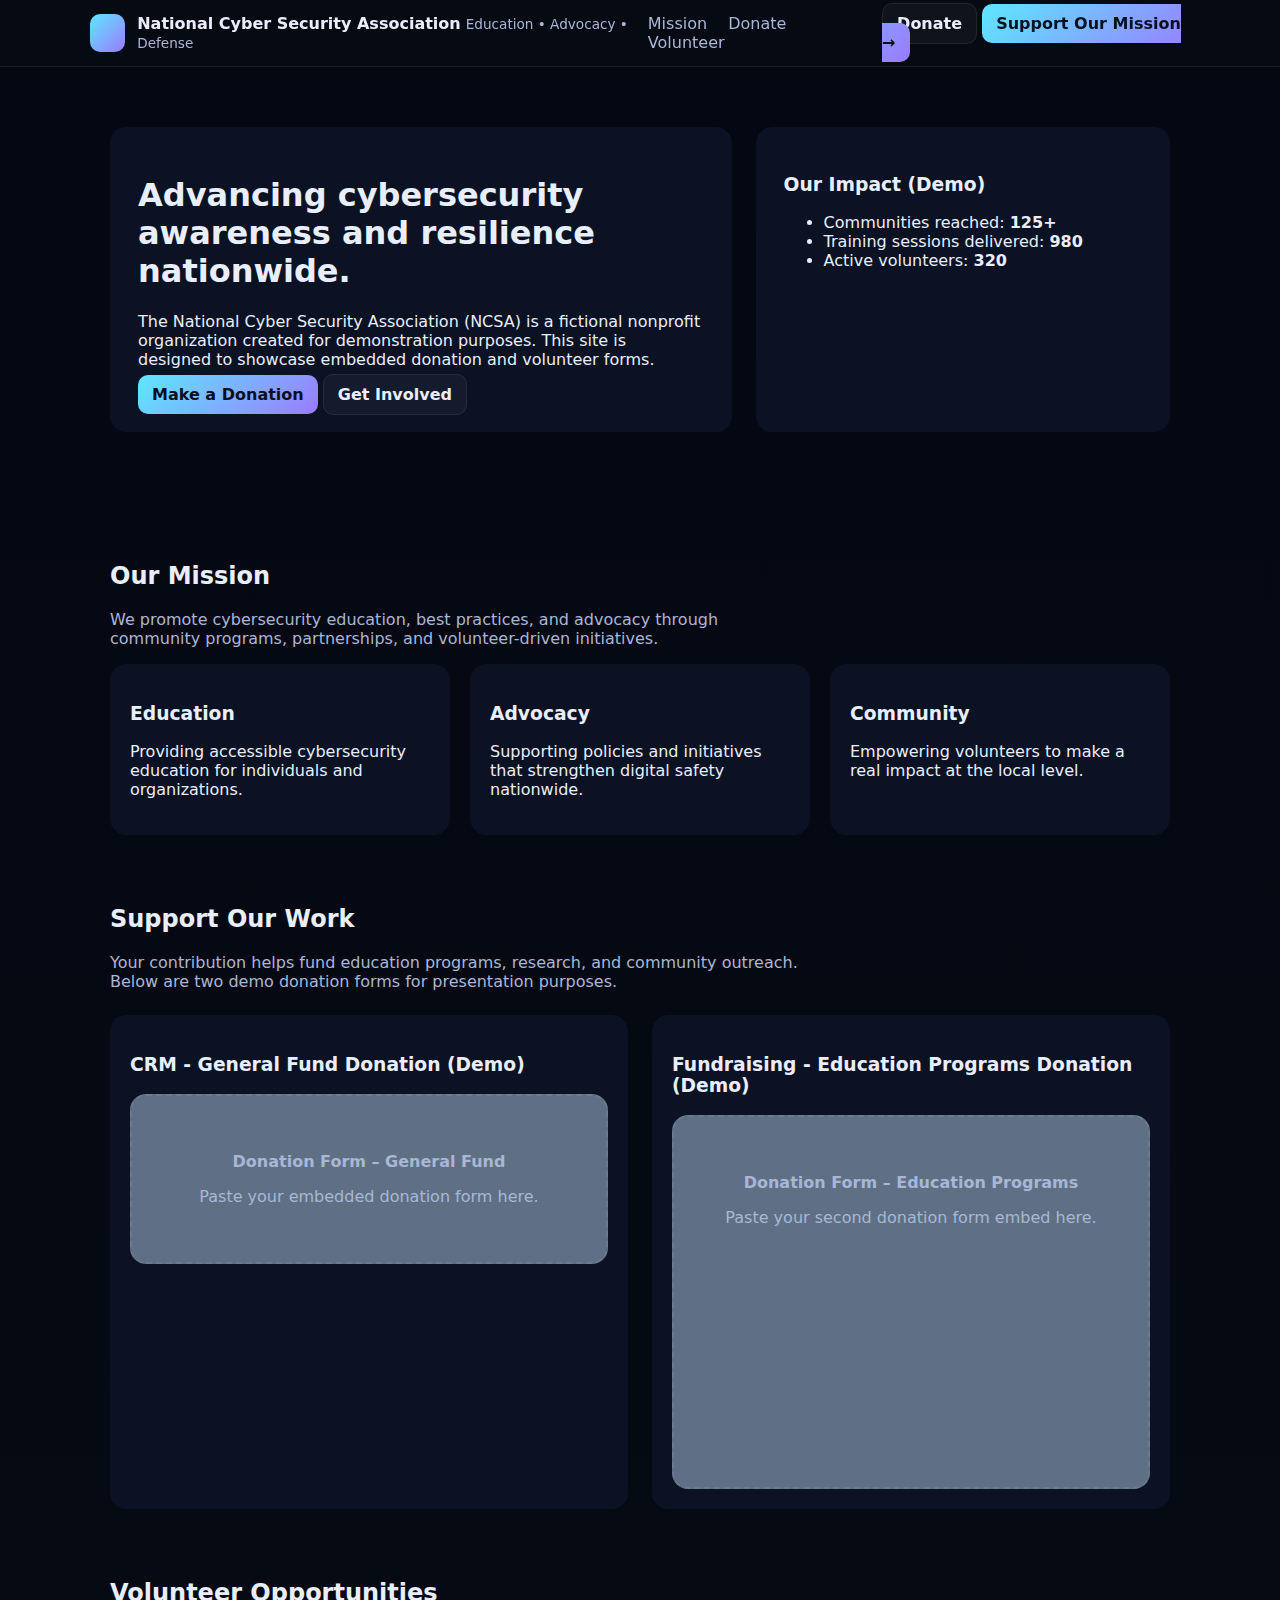
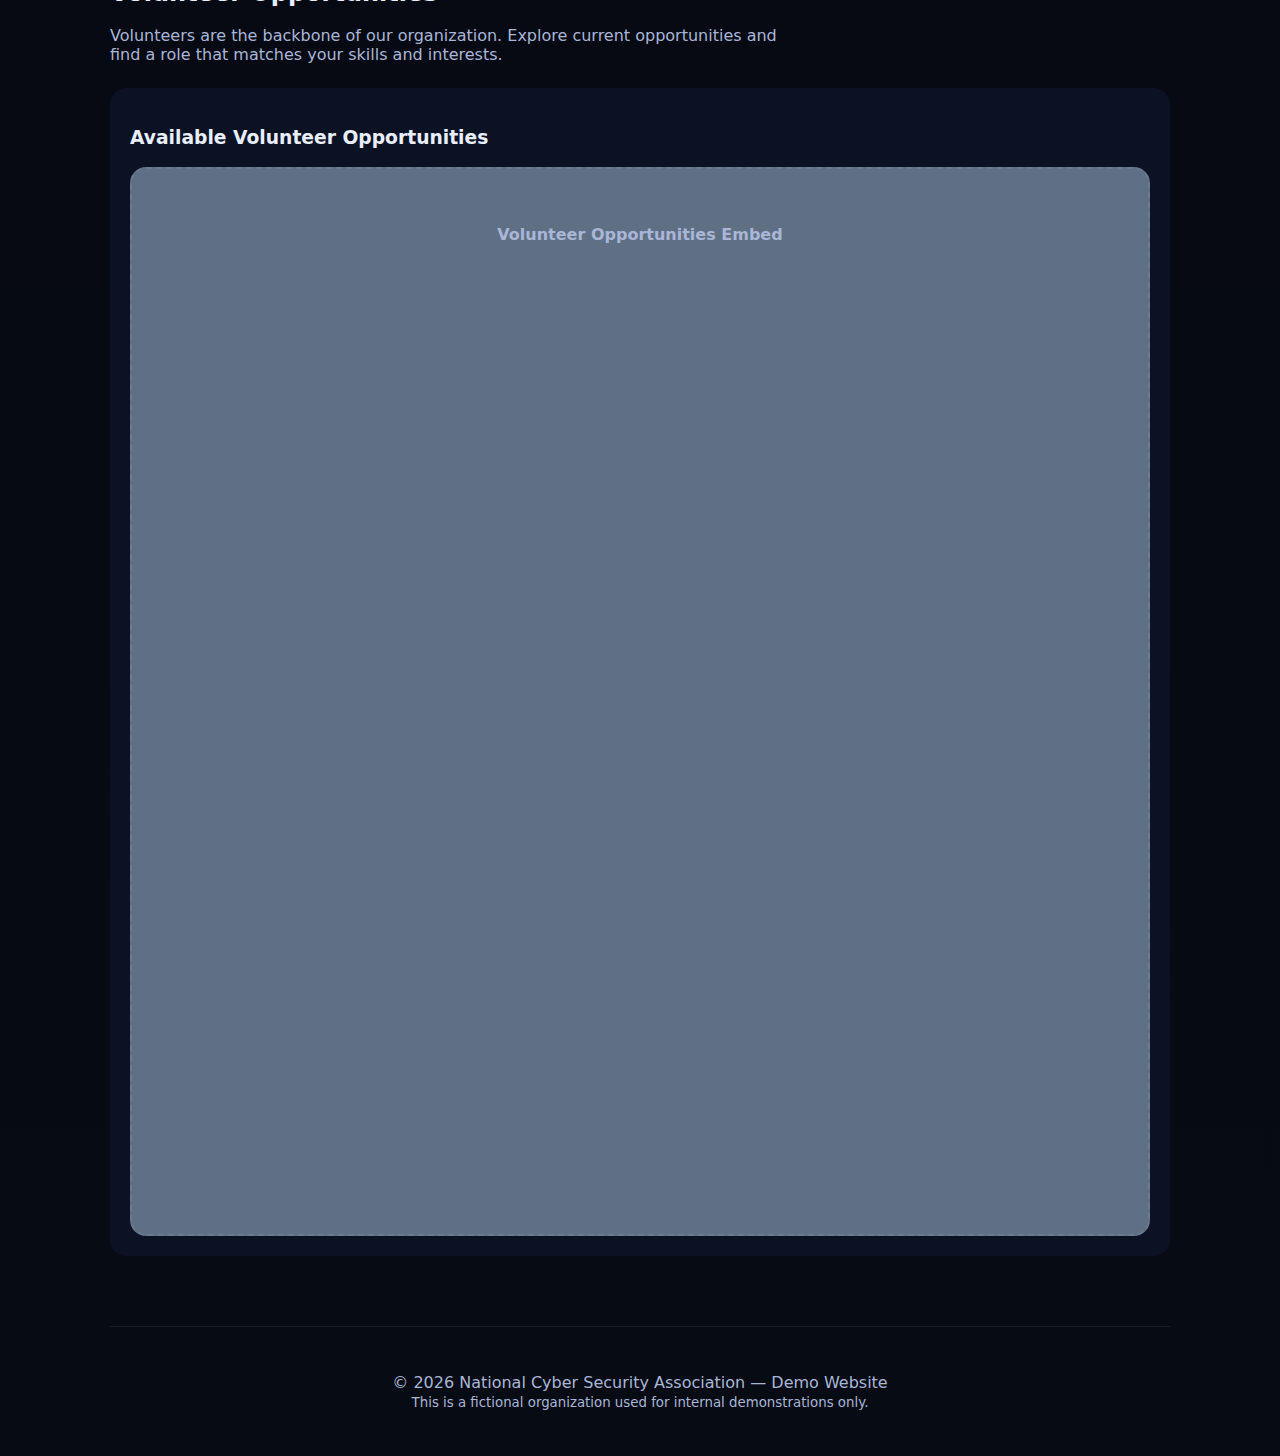
<file: Testing site/index.html>
<!doctype html>
<html lang="en">
<head>
  <meta charset="utf-8" />
  <meta name="viewport" content="width=device-width, initial-scale=1" />
  <title>National Cyber Security Association | Demo Site</title>
  <meta name="description" content="Fictional nonprofit cybersecurity association demo site for embedded donation and volunteer forms.">
  <link rel="stylesheet" href="styles.css" />
</head>

<body>
  <!-- HEADER -->
  <header class="topbar">
    <div class="container nav">
      <div class="brand">
        <div class="logo"></div>
        <div>
          <strong>National Cyber Security Association</strong>
          <span>Education • Advocacy • Defense</span>
        </div>
      </div>

      <nav class="links">
        <a href="#mission">Mission</a>
        <a href="#donate">Donate</a>
        <a href="#volunteer">Volunteer</a>
      </nav>

      <div class="cta">
        <a class="btn" href="#donate">Donate</a>
        <a class="btn primary" href="#donate">Support Our Mission →</a>
      </div>
    </div>
  </header>

  <main class="container">
    <!-- HERO -->
    <section class="hero">
      <div class="heroGrid">
        <div class="headline">
          <h1>Advancing cybersecurity awareness and resilience nationwide.</h1>
          <p>
            The National Cyber Security Association (NCSA) is a fictional nonprofit organization
            created for demonstration purposes. This site is designed to showcase embedded
            donation and volunteer forms.
          </p>
          <div class="heroActions">
            <a class="btn primary" href="#donate">Make a Donation</a>
            <a class="btn" href="#volunteer">Get Involved</a>
          </div>
        </div>

        <aside class="statusCard">
          <h3>Our Impact (Demo)</h3>
          <ul>
            <li>Communities reached: <strong>125+</strong></li>
            <li>Training sessions delivered: <strong>980</strong></li>
            <li>Active volunteers: <strong>320</strong></li>
          </ul>
        </aside>
      </div>
    </section>

    <!-- MISSION -->
    <section id="mission">
      <h2>Our Mission</h2>
      <p class="sectionIntro">
        We promote cybersecurity education, best practices, and advocacy through community programs,
        partnerships, and volunteer-driven initiatives.
      </p>

      <div class="grid3">
        <div class="card">
          <h3>Education</h3>
          <p>Providing accessible cybersecurity education for individuals and organizations.</p>
        </div>
        <div class="card">
          <h3>Advocacy</h3>
          <p>Supporting policies and initiatives that strengthen digital safety nationwide.</p>
        </div>
        <div class="card">
          <h3>Community</h3>
          <p>Empowering volunteers to make a real impact at the local level.</p>
        </div>
      </div>
    </section>

    <!-- DONATION FORMS -->
    <section id="donate">
      <h2>Support Our Work</h2>
      <p class="sectionIntro">
        Your contribution helps fund education programs, research, and community outreach.
        Below are two demo donation forms for presentation purposes.
      </p>

      <div class="embedLayout">
        <!-- Donation Form 1 -->
        <div class="embedBox">
          <h3>CRM - General Fund Donation (Demo)</h3>

          <!-- Donation Form Embed #1  -->
          <div class="embedPlaceholder">
            <p><strong>Donation Form – General Fund</strong></p>
            <p>Paste your embedded donation form here.</p>
            <p>

                <script type="text/javascript" id="bloomerangForm92160"></script>
<pre><script type="text/javascript">
    var insertForm92160 = function() {
        var html92160 = '<style text=\'text/css\'>' + 
'.donation-form label{color: #404040;' + 
'                display: block;}' + 
'' + 
'.donation-form label.error,' + 
'                     .donation-form #card-errors{color: #900;}' + 
'' + 
'.donation-form label.error{display: block;' + 
'                padding: 0 10px;}' + 
'' + 
'.donation-form section{padding: 5px;}' + 
'' + 
'.donation-form .field{padding: 4px 0;}' + 
'' + 
'.donation-form .field .required-star{color: #aa0000; ' + 
'                display: inline-block; ' + 
'                margin-left: 5px;}' + 
'' + 
'.donation-form .field .checkboxes{max-width:275px;' + 
'                border: 1px solid #A9A9A9;' + 
'                -webkit-transition: all .3s ease-out;' + 
'                -moz-transition: all .3s ease-out;' + 
'                transition: all .3s ease-out;}' + 
'' + 
'.donation-form .field .checkbox{display:block;' + 
'                position:relative;' + 
'                -moz-box-sizing:border-box;' + 
'                box-sizing:border-box;' + 
'                height:30px;' + 
'                line-height:26px;' + 
'                padding:2px 28px 2px 8px;' + 
'                border-bottom:1px solid rgba(0,0,0,0.1);' + 
'                color:#404040;  ' + 
'                overflow:hidden;' + 
'                text-decoration:none; }' + 
'' + 
'.donation-form .field .checkbox input{opacity:0.01;' + 
'                position:absolute;' + 
'                left:-50px;  ' + 
'                z-index:-5;}' + 
'' + 
'.donation-form .field .checkbox:last-child{border-bottom:none;}' + 
'' + 
'.donation-form .field .checkbox.selected{background: rgb(50, 142, 253);' + 
'                color:#fff; }' + 
'' + 
'.donation-form .field .checkbox.selected:before{color:#fff;' + 
'                line-height:30px;' + 
'                position:absolute;' + 
'                right:10px; }' + 
'' + 
'.donation-form .field input,' + 
'                     .donation-form .field select,' + 
'                     .donation-form .field textarea,' + 
'                     .donation-form #card-element,' + 
'                     .donation-form #paypal-button-container{padding: 4px; ' + 
'                max-width: 275px;' + 
'                width: 96%}' + 
'' + 
'.donation-form .start-date label.error{padding: 4px; ' + 
'                max-width: 350px;' + 
'                width: 96%}' + 
'' + 
'.donation-form .field .StripeElement{background-color: white;' + 
'                background-color: -moz-field;' + 
'                border: 1px solid darkgray;' + 
'                display: inline-block;}' + 
'' + 
'.donation-form .field textarea.international{height: 120px;}' + 
'' + 
'.donation-form .field select{box-sizing: content-box;}' + 
'' + 
'.donation-form .field.radio label,' + 
'                     .donation-form .field.checkbox label{display: inline-block;}' + 
'' + 
'.donation-form .field.radio input,' + 
'                     .donation-form .field.checkbox input{width: auto;' + 
'                margin-left:0;}' + 
'' + 
'.donation-form .section.consent .field.checkbox:not(.consent-all){margin-left: 20px;}' + 
'' + 
'.donation-form #cardExpirationMonth,' + 
'                     .donation-form #cardExpirationYear{width: 85px;}' + 
'' + 
'.donation-form #security-code{width: 55px;}' + 
'' + 
'.donation-form .field .sidenote{color: #999;' + 
'                font-size: 10px; }' + 
'' + 
'.donation-form .field.other-option,' + 
'                     .donation-form .field.other-amount,' + 
'                     .donation-form .field.cardExpirationMonth,' + 
'                     .donation-form .field.cardExpirationYear{display: inline-block;}' + 
'' + 
'.donation-form .field.other-amount{padding-left: 6px;}' + 
'' + 
'.donation-form .field.cardExpirationMonth{padding-right: 20px;}' + 
'' + 
'.donation-form #other-amount{width: 65px;}' + 
'' + 
'.donation-form .errors{border: 1px solid #900;' + 
'                color: #900;  ' + 
'                padding: 10px;}' + 
'' + 
'.donation-form .radio label.error{display: inline-block;' + 
'                padding-right: 86%;  ' + 
'                float: right;}' + 
'' + 
'.donation-form .hidden{display: none;}' + 
'' + 
'.btn-group .btn-submit-donation{padding: 4px 10px;}' + 
'' + 
'iframe#spreedly-iframe[style=\'visibility: hidden;\']{display: none;}' + 
'' + 
'input, select, textarea, button{font-family: inherit;}' + 
'' + 
'#spreedly-modal-overlay[style="visibility:hidden"]{display: none;}' + 
'' + 
'</style>' + 
'' + 
'<div id="donation-form-container">' + 
'  <form id="donation-form" class="donation-form" method="post" onsubmit="event.preventDefault(); collectPayment();">' + 
'    <div class="errors hidden"></div>' + 
'    <div class="section donation">' + 
'      <h3>Donation</h3>' + 
'      <div class="field radio 1767424 required" >' + 
'<label for="1767424"><input id="1767424" name="donation-level" class="required" type="radio" value="5.000000" maxlength="255"></input><span class="label">$5.00 - &nbsp</span></label>' + 
'</div>' + 
'<div class="field radio 2835456 required" >' + 
'<label for="2835456"><input id="2835456" name="donation-level" class="required" type="radio" value="25.000000" maxlength="255"></input><span class="label">$25.00 - Help Support Our Cause!</span></label>' + 
'</div>' + 
'<div class="field radio 2835457 required" >' + 
'<label for="2835457"><input id="2835457" name="donation-level" class="required" type="radio" value="50.000000" maxlength="255"></input><span class="label">$50.00 - Help Support Our Cause!</span></label>' + 
'</div>' + 
'<div class="field radio 2835458 required" >' + 
'<label for="2835458"><input id="2835458" name="donation-level" class="required" type="radio" value="100.000000" maxlength="255"></input><span class="label">$100.00 - Help Support Our Cause!</span></label>' + 
'</div>' + 
'<div class="field radio other-option required" >' + 
'<label for="other-option"><input id="other-option" name="donation-level" class="required" type="radio" maxlength="255"></input><span class="label">Other</span></label>' + 
'</div>' + 
'<div class="field text other-amount" >' + 
'<input id="other-amount" name="other-amount" class="otherAmount" type="text" placeholder="$0.00"></input>' + 
'</div>' + 
'' + 
'</div>' + 
'    <div class="section recurring">' + 
'      <div class="field checkbox recurring" >' + 
'<label for="recurring"><input id="recurring" name="recurring" type="checkbox" maxlength="255"></input><span class="label">Show my support by making this a recurring donation</span></label>' + 
'</div>' + 
'<div class="field label recurring-paypal-venmo-label-info" >' + 
'<label for="recurring-paypal-venmo-label-info"><span class="label">(Not available for payments made through PayPal or Venmo.)</span></label>' + 
'<html id="recurring-paypal-venmo-label-info" name="recurring-paypal-venmo-label-info" type="label" maxlength="255"></html>' + 
'</div>' + 
'<div class="field  frequency required" style="display: none">' + 
'<label for="frequency">Frequency<span class="required-star">*</span></label>' + 
'<select id="frequency" name="frequency" class="required"><option value=""></option>' + 
'<option value="Weekly">Weekly</option>' + 
'<option value="Monthly" selected>Monthly</option>' + 
'<option value="Quarterly">Quarterly</option>' + 
'<option value="SemiAnnually">Every six months</option>' + 
'<option value="Yearly">Yearly</option>' + 
'</select>' + 
'</div>' + 
'<div class="field date start-date required" style="display: none">' + 
'<label for="start-date"><span class="label">Start Date</span><span class="required-star">*</span></label>' + 
'<input id="start-date" name="start-date" class="validDate startDateVenmo required" type="date" placeholder="mm/dd/yyyy"></input>' + 
'</div>' + 
'' + 
'</div>' + 
'    ' + 
'    <div class="section true-impact">' + 
'      <div class="field checkbox true-impact" >' + 
'<label for="true-impact"><input id="true-impact" name="true-impact" type="checkbox" maxlength="255"></input><span class="label">Add [amount] to help cover our transaction fees</span></label>' + 
'</div>' + 
'' + 
'</div>' + 
'    ' + 
'    <div class="section contact">' + 
'      <h3>Contact Information</h3>' + 
'      <div class="field text first-name required" >' + 
'<label for="first-name"><span class="label">First Name</span><span class="required-star">*</span></label>' + 
'<input id="first-name" name="first-name" class="required" type="text"></input>' + 
'</div>' + 
'<div class="field text last-name required" >' + 
'<label for="last-name"><span class="label">Last Name</span><span class="required-star">*</span></label>' + 
'<input id="last-name" name="last-name" class="required" type="text"></input>' + 
'</div>' + 
'<div class="field email email-address required" >' + 
'<label for="email-address"><span class="label">Email</span><span class="required-star">*</span></label>' + 
'<input id="email-address" name="email-address" class="email required" type="email" placeholder="someone@website.com"></input>' + 
'</div>' + 
'<div class="field tel phone-number" >' + 
'<label for="phone-number"><span class="label">Phone</span></label>' + 
'<input id="phone-number" name="phone-number" class="phoneUS" type="tel"></input>' + 
'</div>' + 
'' + 
'</div>' + 
'    <div class="section billing-address">' + 
'      <div class="field  country required" >' + 
'<label for="country">Country<span class="required-star">*</span></label>' + 
'<select id="country" name="country" class="required"><option value=""></option>' + 
'<option value="AF">Afghanistan</option>' + 
'<option value="AX">Aland Islands</option>' + 
'<option value="AL">Albania</option>' + 
'<option value="DZ">Algeria</option>' + 
'<option value="AS">American Samoa</option>' + 
'<option value="AD">Andorra</option>' + 
'<option value="AO">Angola</option>' + 
'<option value="AI">Anguilla</option>' + 
'<option value="AQ">Antarctica</option>' + 
'<option value="AG">Antigua and Barbuda</option>' + 
'<option value="AR">Argentina</option>' + 
'<option value="AM">Armenia</option>' + 
'<option value="AW">Aruba</option>' + 
'<option value="AU">Australia</option>' + 
'<option value="AT">Austria</option>' + 
'<option value="AZ">Azerbaijan</option>' + 
'<option value="BS">Bahamas</option>' + 
'<option value="BH">Bahrain</option>' + 
'<option value="BD">Bangladesh</option>' + 
'<option value="BB">Barbados</option>' + 
'<option value="BY">Belarus</option>' + 
'<option value="BE">Belgium</option>' + 
'<option value="BZ">Belize</option>' + 
'<option value="BJ">Benin</option>' + 
'<option value="BM">Bermuda</option>' + 
'<option value="BT">Bhutan</option>' + 
'<option value="BO">Bolivia</option>' + 
'<option value="BA">Bosnia and Herzegovina</option>' + 
'<option value="BW">Botswana</option>' + 
'<option value="BV">Bouvet Island</option>' + 
'<option value="BR">Brazil</option>' + 
'<option value="IO">British Indian Ocean Territory</option>' + 
'<option value="BN">Brunei Darussalam</option>' + 
'<option value="BG">Bulgaria</option>' + 
'<option value="BF">Burkina Faso</option>' + 
'<option value="BI">Burundi</option>' + 
'<option value="KH">Cambodia</option>' + 
'<option value="CM">Cameroon</option>' + 
'<option value="CA">Canada</option>' + 
'<option value="CV">Cape Verde</option>' + 
'<option value="KY">Cayman Islands</option>' + 
'<option value="CF">Central African Republic</option>' + 
'<option value="TD">Chad</option>' + 
'<option value="CL">Chile</option>' + 
'<option value="CN">China</option>' + 
'<option value="CX">Christmas Island</option>' + 
'<option value="CC">Cocos (Keeling) Islands</option>' + 
'<option value="CO">Colombia</option>' + 
'<option value="KM">Comoros</option>' + 
'<option value="CG">Congo</option>' + 
'<option value="CD">Democratic Republic of the Congo</option>' + 
'<option value="CK">Cook Islands</option>' + 
'<option value="CR">Costa Rica</option>' + 
'<option value="CI">Cote d\'Ivoire</option>' + 
'<option value="HR">Croatia</option>' + 
'<option value="CU">Cuba</option>' + 
'<option value="CW">Curacao</option>' + 
'<option value="CY">Cyprus</option>' + 
'<option value="CZ">Czech Republic</option>' + 
'<option value="DK">Denmark</option>' + 
'<option value="DJ">Djibouti</option>' + 
'<option value="DM">Dominica</option>' + 
'<option value="DO">Dominican Republic</option>' + 
'<option value="EC">Ecuador</option>' + 
'<option value="EG">Egypt</option>' + 
'<option value="SV">El Salvador</option>' + 
'<option value="GQ">Equatorial Guinea</option>' + 
'<option value="ER">Eritrea</option>' + 
'<option value="EE">Estonia</option>' + 
'<option value="SZ">Eswatini</option>' + 
'<option value="ET">Ethiopia</option>' + 
'<option value="FK">Falkland Islands (Malvinas)</option>' + 
'<option value="FO">Faroe Islands</option>' + 
'<option value="FJ">Fiji</option>' + 
'<option value="FI">Finland</option>' + 
'<option value="FR">France</option>' + 
'<option value="GF">French Guiana</option>' + 
'<option value="PF">French Polynesia</option>' + 
'<option value="TF">French Southern Territories</option>' + 
'<option value="GA">Gabon</option>' + 
'<option value="GM">Gambia</option>' + 
'<option value="GE">Georgia</option>' + 
'<option value="DE">Germany</option>' + 
'<option value="GH">Ghana</option>' + 
'<option value="GI">Gibraltar</option>' + 
'<option value="GR">Greece</option>' + 
'<option value="GL">Greenland</option>' + 
'<option value="GD">Grenada</option>' + 
'<option value="GP">Guadeloupe</option>' + 
'<option value="GU">Guam</option>' + 
'<option value="GT">Guatemala</option>' + 
'<option value="GG">Guernsey</option>' + 
'<option value="GN">Guinea</option>' + 
'<option value="GW">Guinea-Bissau</option>' + 
'<option value="GY">Guyana</option>' + 
'<option value="HT">Haiti</option>' + 
'<option value="HM">Heard Island</option>' + 
'<option value="HN">Honduras</option>' + 
'<option value="HK">Hong Kong</option>' + 
'<option value="HU">Hungary</option>' + 
'<option value="IS">Iceland</option>' + 
'<option value="IN">India</option>' + 
'<option value="ID">Indonesia</option>' + 
'<option value="IR">Islamic Republic of Iran</option>' + 
'<option value="IQ">Iraq</option>' + 
'<option value="IE">Ireland</option>' + 
'<option value="IM">Isle of Man</option>' + 
'<option value="IL">Israel</option>' + 
'<option value="IT">Italy</option>' + 
'<option value="JM">Jamaica</option>' + 
'<option value="JP">Japan</option>' + 
'<option value="JE">Jersey</option>' + 
'<option value="JO">Jordan</option>' + 
'<option value="KZ">Kazakhstan</option>' + 
'<option value="KE">Kenya</option>' + 
'<option value="KI">Kiribati</option>' + 
'<option value="KP">Democratic People\'s Republic of Korea</option>' + 
'<option value="KR">Republic of Korea</option>' + 
'<option value="KW">Kuwait</option>' + 
'<option value="KG">Kyrgyzstan</option>' + 
'<option value="LA">Lao People\'s Democratic Republic</option>' + 
'<option value="LV">Latvia</option>' + 
'<option value="LB">Lebanon</option>' + 
'<option value="LS">Lesotho</option>' + 
'<option value="LR">Liberia</option>' + 
'<option value="LY">Libya</option>' + 
'<option value="LI">Liechtenstein</option>' + 
'<option value="LT">Lithuania</option>' + 
'<option value="LU">Luxembourg</option>' + 
'<option value="MO">Macao</option>' + 
'<option value="MK">Macedonia</option>' + 
'<option value="MG">Madagascar</option>' + 
'<option value="MW">Malawi</option>' + 
'<option value="MY">Malaysia</option>' + 
'<option value="MV">Maldives</option>' + 
'<option value="ML">Mali</option>' + 
'<option value="MT">Malta</option>' + 
'<option value="MH">Marshall Islands</option>' + 
'<option value="MQ">Martinique</option>' + 
'<option value="MR">Mauritania</option>' + 
'<option value="MU">Mauritius</option>' + 
'<option value="YT">Mayotte</option>' + 
'<option value="MX">Mexico</option>' + 
'<option value="FM">Federated States of Micronesia</option>' + 
'<option value="MD">Republic of Moldova</option>' + 
'<option value="MC">Monaco</option>' + 
'<option value="MN">Mongolia</option>' + 
'<option value="ME">Montenegro</option>' + 
'<option value="MS">Montserrat</option>' + 
'<option value="MA">Morocco</option>' + 
'<option value="MZ">Mozambique</option>' + 
'<option value="MM">Myanmar</option>' + 
'<option value="NA">Namibia</option>' + 
'<option value="NR">Nauru</option>' + 
'<option value="NP">Nepal</option>' + 
'<option value="NL">Netherlands</option>' + 
'<option value="NC">New Caledonia</option>' + 
'<option value="NZ">New Zealand</option>' + 
'<option value="NI">Nicaragua</option>' + 
'<option value="NE">Niger</option>' + 
'<option value="NG">Nigeria</option>' + 
'<option value="NU">Niue</option>' + 
'<option value="NF">Norfolk Island</option>' + 
'<option value="MP">Northern Mariana Islands</option>' + 
'<option value="NO">Norway</option>' + 
'<option value="OM">Oman</option>' + 
'<option value="PK">Pakistan</option>' + 
'<option value="PW">Palau</option>' + 
'<option value="PS">State of Palestine</option>' + 
'<option value="PA">Panama</option>' + 
'<option value="PG">Papua New Guinea</option>' + 
'<option value="PY">Paraguay</option>' + 
'<option value="PE">Peru</option>' + 
'<option value="PH">Philippines</option>' + 
'<option value="PN">Pitcairn</option>' + 
'<option value="PL">Poland</option>' + 
'<option value="PT">Portugal</option>' + 
'<option value="PR">Puerto Rico</option>' + 
'<option value="QA">Qatar</option>' + 
'<option value="RE">Reunion</option>' + 
'<option value="RO">Romania</option>' + 
'<option value="RU">Russian Federation</option>' + 
'<option value="RW">Rwanda</option>' + 
'<option value="BL">Saint Barthelemy</option>' + 
'<option value="SH">Ascension and Tristan da Cunha Saint Helena</option>' + 
'<option value="KN">Saint Kitts and Nevis</option>' + 
'<option value="LC">Saint Lucia</option>' + 
'<option value="MF">Saint Martin (French part)</option>' + 
'<option value="PM">Saint Pierre and Miquelon</option>' + 
'<option value="VC">Saint Vincent and the Grenadines</option>' + 
'<option value="WS">Samoa</option>' + 
'<option value="SM">San Marino</option>' + 
'<option value="ST">Sao Tome and Principe</option>' + 
'<option value="SA">Saudi Arabia</option>' + 
'<option value="SN">Senegal</option>' + 
'<option value="RS">Serbia</option>' + 
'<option value="SC">Seychelles</option>' + 
'<option value="SL">Sierra Leone</option>' + 
'<option value="SG">Singapore</option>' + 
'<option value="SX">Sint Maarten (Dutch part)</option>' + 
'<option value="SK">Slovakia</option>' + 
'<option value="SI">Slovenia</option>' + 
'<option value="SB">Solomon Islands</option>' + 
'<option value="SO">Somalia</option>' + 
'<option value="ZA">South Africa</option>' + 
'<option value="GS">South Georgia</option>' + 
'<option value="SS">South Sudan</option>' + 
'<option value="ES">Spain</option>' + 
'<option value="LK">Sri Lanka</option>' + 
'<option value="SD">Sudan</option>' + 
'<option value="SR">Suriname</option>' + 
'<option value="SJ">Svalbard and Jan Mayen</option>' + 
'<option value="SE">Sweden</option>' + 
'<option value="CH">Switzerland</option>' + 
'<option value="SY">Syrian Arab Republic</option>' + 
'<option value="TW">Taiwan</option>' + 
'<option value="TJ">Tajikistan</option>' + 
'<option value="TZ">United Republic of Tanzania</option>' + 
'<option value="TH">Thailand</option>' + 
'<option value="TL">Timor-Leste</option>' + 
'<option value="TG">Togo</option>' + 
'<option value="TK">Tokelau</option>' + 
'<option value="TO">Tonga</option>' + 
'<option value="TT">Trinidad and Tobago</option>' + 
'<option value="TN">Tunisia</option>' + 
'<option value="TR">Turkey</option>' + 
'<option value="TM">Turkmenistan</option>' + 
'<option value="TC">Turks and Caicos Islands</option>' + 
'<option value="TV">Tuvalu</option>' + 
'<option value="UG">Uganda</option>' + 
'<option value="UA">Ukraine</option>' + 
'<option value="AE">United Arab Emirates</option>' + 
'<option value="GB">United Kingdom</option>' + 
'<option value="US" selected>United States</option>' + 
'<option value="UM">United States Minor Outlying Islands</option>' + 
'<option value="UY">Uruguay</option>' + 
'<option value="UZ">Uzbekistan</option>' + 
'<option value="VU">Vanuatu</option>' + 
'<option value="VA">Vatican City</option>' + 
'<option value="VE">Venezuela</option>' + 
'<option value="VN">Viet Nam</option>' + 
'<option value="VG">British Virgin Islands</option>' + 
'<option value="VI">U.S. Virgin Islands</option>' + 
'<option value="WF">Wallis and Futuna</option>' + 
'<option value="EH">Western Sahara</option>' + 
'<option value="YE">Yemen</option>' + 
'<option value="ZM">Zambia</option>' + 
'<option value="ZW">Zimbabwe</option>' + 
'</select>' + 
'</div>' + 
'<div class="field  street-address required" >' + 
'<label for="street-address"><span class="label">Address</span><span class="required-star">*</span></label>' + 
'<textarea id="street-address" name="street-address" class="required"></textarea>' + 
'</div>' + 
'<div class="field text city required" >' + 
'<label for="city"><span class="label">City</span><span class="required-star">*</span></label>' + 
'<input id="city" name="city" class="required" type="text" data-us-label="City" data-bm-label="Parish"></input>' + 
'</div>' + 
'<div class="field  state required" >' + 
'<label for="state">State<span class="required-star">*</span></label>' + 
'<select id="state" name="state" class="required"><option value=""></option>' + 
'<option value="AL">Alabama</option>' + 
'<option value="AK">Alaska</option>' + 
'<option value="AS">American Samoa</option>' + 
'<option value="AZ">Arizona</option>' + 
'<option value="AR">Arkansas</option>' + 
'<option value="AE">Armed Forces Africa, Canada, Europe, Middle East</option>' + 
'<option value="AA">Armed Forces Americas (except Canada)</option>' + 
'<option value="AP">Armed Forces Pacific</option>' + 
'<option value="CA">California</option>' + 
'<option value="CO">Colorado</option>' + 
'<option value="CT">Connecticut</option>' + 
'<option value="DE">Delaware</option>' + 
'<option value="DC">District of Columbia</option>' + 
'<option value="FL">Florida</option>' + 
'<option value="GA">Georgia</option>' + 
'<option value="GU">Guam</option>' + 
'<option value="HI">Hawaii</option>' + 
'<option value="ID">Idaho</option>' + 
'<option value="IL">Illinois</option>' + 
'<option value="IN">Indiana</option>' + 
'<option value="IA">Iowa</option>' + 
'<option value="KS">Kansas</option>' + 
'<option value="KY">Kentucky</option>' + 
'<option value="LA">Louisiana</option>' + 
'<option value="ME">Maine</option>' + 
'<option value="MD">Maryland</option>' + 
'<option value="MA">Massachusetts</option>' + 
'<option value="MI">Michigan</option>' + 
'<option value="MN">Minnesota</option>' + 
'<option value="MS">Mississippi</option>' + 
'<option value="MO">Missouri</option>' + 
'<option value="MT">Montana</option>' + 
'<option value="NE">Nebraska</option>' + 
'<option value="NV">Nevada</option>' + 
'<option value="NH">New Hampshire</option>' + 
'<option value="NJ">New Jersey</option>' + 
'<option value="NM">New Mexico</option>' + 
'<option value="NY">New York</option>' + 
'<option value="NC">North Carolina</option>' + 
'<option value="ND">North Dakota</option>' + 
'<option value="OH">Ohio</option>' + 
'<option value="OK">Oklahoma</option>' + 
'<option value="OR">Oregon</option>' + 
'<option value="PA">Pennsylvania</option>' + 
'<option value="PR">Puerto Rico</option>' + 
'<option value="RI">Rhode Island</option>' + 
'<option value="SC">South Carolina</option>' + 
'<option value="SD">South Dakota</option>' + 
'<option value="TN">Tennessee</option>' + 
'<option value="TX">Texas</option>' + 
'<option value="VI">US Virgin Islands</option>' + 
'<option value="UT">Utah</option>' + 
'<option value="VT">Vermont</option>' + 
'<option value="VA">Virginia</option>' + 
'<option value="WA">Washington</option>' + 
'<option value="WV">West Virginia</option>' + 
'<option value="WI">Wisconsin</option>' + 
'<option value="WY">Wyoming</option>' + 
'</select>' + 
'</div>' + 
'<div class="field  province required" style="display: none">' + 
'<label for="province">Province<span class="required-star">*</span></label>' + 
'<select id="province" name="province" class="required"><option value=""></option>' + 
'<option value="AB">Alberta</option>' + 
'<option value="BC">British Columbia</option>' + 
'<option value="MB">Manitoba</option>' + 
'<option value="NB">New Brunswick</option>' + 
'<option value="NL">Newfoundland and Labrador</option>' + 
'<option value="NT">Northwest Territories</option>' + 
'<option value="NS">Nova Scotia</option>' + 
'<option value="NU">Nunavut</option>' + 
'<option value="ON">Ontario</option>' + 
'<option value="PE">Prince Edward Island</option>' + 
'<option value="QC">Quebec</option>' + 
'<option value="SK">Saskatchewan</option>' + 
'<option value="YT">Yukon Territory</option>' + 
'</select>' + 
'</div>' + 
'<div class="field number zip-code required" >' + 
'<label for="zip-code"><span class="label">ZIP Code</span><span class="required-star">*</span></label>' + 
'<input id="zip-code" name="zip-code" class="zipcodeUS required" type="number" minlength="5" maxlength="10"></input>' + 
'</div>' + 
'<div class="field text postal-code required" style="display: none">' + 
'<label for="postal-code"><span class="label">Postal Code</span><span class="required-star">*</span></label>' + 
'<input id="postal-code" name="postal-code" class="required" type="text"></input>' + 
'</div>' + 
'' + 
'</div>' + 
'    <div class="section custom-fields">' + 
'      <h3>Additional Information</h3>' + 
'      <div class="field text CustomTransactionField_927744" >' + 
'<label for="CustomTransactionField_927744"><span class="label">In Honor Of</span></label>' + 
'<input id="CustomTransactionField_927744" name="CustomTransactionField_927744" type="text" maxlength="255"></input>' + 
'</div>' + 
'<div class="field text CustomTransactionField_928768" >' + 
'<label for="CustomTransactionField_928768"><span class="label">In Memory Of</span></label>' + 
'<input id="CustomTransactionField_928768" name="CustomTransactionField_928768" type="text" maxlength="255"></input>' + 
'</div>' + 
'<div class="field text CustomTransactionField_929792" >' + 
'<label for="CustomTransactionField_929792"><span class="label">Who should we contact for this tribute?</span></label>' + 
'<input id="CustomTransactionField_929792" name="CustomTransactionField_929792" type="text" maxlength="255"></input>' + 
'</div>' + 
'<div class="field text CustomTransactionField_928769" >' + 
'<label for="CustomTransactionField_928769"><span class="label">Notificants Email address?</span></label>' + 
'<input id="CustomTransactionField_928769" name="CustomTransactionField_928769" type="text" maxlength="255"></input>' + 
'</div>' + 
'' + 
'</div>' + 
'    <div class="section comment">' + 
'      <div class="field text comment" >' + 
'<label for="comment"><span class="label">Comments</span></label>' + 
'<textarea id="comment" name="comment" type="text" value="Comments"></textarea>' + 
'</div>' + 
'' + 
'</div>' + 
'    <div class="section consent hidden">' + 
'      <div class="field checkbox consent-all" >' + 
'<label for="consent-all"><input id="consent-all" name="consent-all" type="checkbox" maxlength="255"></input><span class="label">I would like to receive or continue receiving updates from National Cyber Security Association</span></label>' + 
'</div>' + 
'<div class="field checkbox consent-email" style="display: none">' + 
'<label for="consent-email"><input id="consent-email" name="consent-email" type="checkbox" checked="checked" maxlength="255"></input><span class="label">by email</span></label>' + 
'</div>' + 
'<div class="field checkbox consent-mail" style="display: none">' + 
'<label for="consent-mail"><input id="consent-mail" name="consent-mail" type="checkbox" checked="checked" maxlength="255"></input><span class="label">by postal mail</span></label>' + 
'</div>' + 
'<div class="field checkbox consent-phone" style="display: none">' + 
'<label for="consent-phone"><input id="consent-phone" name="consent-phone" type="checkbox" checked="checked" maxlength="255"></input><span class="label">by phone</span></label>' + 
'</div>' + 
'' + 
'</div>' + 
'    <div class="section captcha">' + 
'      <label id=\'noCaptchaResponseError\' class=\'error noCaptchaResponseError\' style=\'display: none\'>You must fill out the CAPTCHA</label><div id="captcha92160"></div>' + 
'' + 
'</div>' + 
'    <div class="section payment">' + 
'      <h3>Payment Information</h3>' + 
'      <div class="field radio DebitCard required" >' + 
'<label for="DebitCard"><input id="DebitCard" name="payment-type" class="required" type="radio" maxlength="255"></input><span class="label">Debit Card</span></label>' + 
'</div>' + 
'<div class="field radio CreditCard required" >' + 
'<label for="CreditCard"><input id="CreditCard" name="payment-type" class="required" type="radio" maxlength="255"></input><span class="label">Credit Card</span></label>' + 
'</div>' + 
'<div class="field radio Savings required" >' + 
'<label for="Savings"><input id="Savings" name="payment-type" class="required" type="radio" maxlength="255"></input><span class="label">Savings</span></label>' + 
'</div>' + 
'<div class="field radio Checking required" >' + 
'<label for="Checking"><input id="Checking" name="payment-type" class="required" type="radio" maxlength="255"></input><span class="label">Checking</span></label>' + 
'</div>' + 
'<div class="field radio PayPalVenmo required" >' + 
'<label for="PayPalVenmo"><input id="PayPalVenmo" name="payment-type" class="required" type="radio" maxlength="255"></input><span class="label">PayPal or Venmo</span></label>' + 
'</div>' + 
'<div class="field number routingNumber required" style="display: none">' + 
'<label for="routingNumber"><span class="label">Routing Number</span><span class="required-star">*</span></label>' + 
'<input id="routingNumber" name="routing-number" class="required" type="number" maxlength="255"></input>' + 
'</div>' + 
'<div class="field number accountNumber required" style="display: none">' + 
'<label for="accountNumber"><span class="label">Account Number</span><span class="required-star">*</span></label>' + 
'<input id="accountNumber" name="account-number" class="required" type="number" maxlength="255"></input>' + 
'</div>' + 
'<div class="field text payment required" id="stripe-cc-fields">' + 
'                                  <label for="card-element">' + 
'                                    <span class="label">Credit or debit card</span>' + 
'                                    <span class="required-star">*</span>' + 
'                                  </label>' + 
'                                  <div id="card-element"></div>' + 
'                                  <div id="card-errors" role="alert"></div>' + 
'                                </div>' + 
'' + 
'</div>' + 
'    ' + 
'    <div class="btn-group">' + 
'      <input class="btn btn-submit btn-submit-donation" type="submit" value="Donate Now" id="express-submit" disabled="true" />' + 
'    </div>' + 
'    <div id="paypal-button-container"></div>' + 
'  </form>' + 
'</div>' + 
'<div id="donation-processing-container" style="display: none">' + 
'  <h2>Processing...</h2><p>Your transaction is being processed. Please do not close your browser or leave this page.</p>' + 
'</div>' + 
'' + 
'' +  '';var successHtml92160 = '<div class=\'donation-success\'>' +
                                                       '  <h2>Thank You for Your Donation!</h2>' +
                                                       '  <p>Your generous gift has been processed. We truly appreciate your continued support.</p>' + 
                                                        '   ' + 
                                                        '</div>';( function($) {if (Bloomerang.useDonationId('92160')) { 
                                Bloomerang.useProcessor('46081', 'StripeExpress', 'pk_test_ql0ubtsHyv0J0GZJ5po6MZYw');
                            } else {
                                html92160 = '<p style="color: red">Only one donation or event registration form can be used on each page.</p>';
                            }if (jQuery('#bloomerangForm92160').length) {
                        
                    if (window.ActiveXObject) { // they are using IE < 11, which doesn't support TLS 1.1
                        html92160 = '<p style="color: red">Your browser does not support the minimum security requirements for keeping your Credit Card information safe when processing payments. Please upgrade your browser or download the latest version of' + 
                        ' <a target=\'_blank\' href=\'https://www.google.com/chrome/browser/desktop/\'>Chrome</a> or <a target=\'_blank\' href=\'https://www.mozilla.org/en-US/firefox/new/\'>Firefox</a>.</p>';
                    }
                        jQuery('#bloomerangForm92160').after(html92160);
                        
                         Bloomerang.Util.requireStripe(function() {
                              Bloomerang.Util.Stripe = Stripe('pk_test_ql0ubtsHyv0J0GZJ5po6MZYw');

                              Bloomerang.useKey('pub_45da4a62-4635-11ec-8c65-0a1329bc8c1f');

                              // Means we didn't set the client secret for self-hosted forms so we create one!
                              if(!Bloomerang.StripePaymentElement) {
                                Bloomerang.Util.createInitialIntentForSelfHosted(false);
                              }
                              else {
                                Bloomerang.Util.mountStripePaymentElements(false);
                              }

                              jQuery(".donation-form #express-submit").val("Donate Now");
                              jQuery(".registration-form #express-submit").val("Register Now");
                              jQuery(".membership-form #express-submit").val("Start Membership • $0.00");
                              jQuery("#express-submit").attr("disabled", false);
                              Bloomerang.donationFormStripeOnBehalfOfFlag = true; 
                              Bloomerang.StripeAccountId = 'acct_1JwT19QiFruateRc';
                            });
                        
                        Bloomerang.Data.PayPal.IsPayPalVenmoEnabled = false;
                                           jQuery("#donation-form .recurring-paypal-venmo-label-info").remove();
                                           jQuery("#paypal-button-container").remove();
                                           jQuery("#donation-form .PayPalVenmo").remove();
                                           jQuery("#donation-form .PayPal").remove();
                                           jQuery("#donation-form .Venmo").remove();
Bloomerang.Data.PayPal.IsPayPalPaymentMethodVaultingEnabled = false;Bloomerang.Data.PayPal.IsVenmoSameDayDonationEnabled = false;
                        jQuery("#donation-form .section.onepay h3").remove();
                    };
                    if (Bloomerang.paymentFormLoaded) {
                                            return false;
                                        }
                                        Bloomerang.paymentFormLoaded = true;
                      
                        Bloomerang.reCaptchaV3SiteKey = '6LcGu0QsAAAAAGosDhNFFW318hvj9XQOwnkp4U0L';
                        Bloomerang.gRecaptchaV3Threshold = 0.5;

                        window.captchaLoadCallback = function() {
                            Bloomerang.gRecaptchaLoaded = true;
                        };
                        
                        window.captchaV3LoadCallback = function() {
                            Bloomerang.gRecaptchaV3Loaded = true;
                        };

                        if(Bloomerang.donationFormReCaptchaV3SelfHostedFlag === undefined) {
                            function success (result) {
                                Bloomerang.donationFormReCaptchaV3SelfHostedFlag = result.DonationFormReCaptchaV3SelfHostedFlag;
                                initializeCaptcha();
                            }
                                
                            function failure (result) {
                                Bloomerang.donationFormReCaptchaV3SelfHostedFlag = false;
                                initializeCaptcha();
                            } 

                            Bloomerang.Api._post('v1/ReCaptchaV3SelfHostedFlag', {}, success, failure);
                        } else {
                            initializeCaptcha();
                        }

                        async function getRecaptchaV3Token() {
                              const token = await new Promise((resolve, reject) => {
                                 grecaptcha.ready(function() {
                                    grecaptcha.execute(Bloomerang.reCaptchaV3SiteKey, {action: 'submit'}).then(function(token) {
                                       resolve(token);
                                     });
                                  });
                                });

                                return token;
                        }
                        
                        function initializeCaptcha() {
                            Bloomerang.Util.load('https://www.google.com/recaptcha/api.js?onload=captchaLoadCallback&render=explicit',
                                function() { return Bloomerang.gRecaptchaLoaded; },
                                function() {
                                    jQuery('.section.captcha').removeAttr('style');
                                    jQuery('form.donation-form').data('captcha-id', grecaptcha.render('captcha92160', { 'sitekey' : '6LdEtQMeAAAAAJo7deDq7w0VazIIHEF1RPGzBlhH' }));
                                    
                                    if((Bloomerang.donationFormReCaptchaV3Flag && Bloomerang.isBloomerangHostedForm && Bloomerang.isDonationForm) || (Bloomerang.donationFormReCaptchaV3SelfHostedFlag && !Bloomerang.isBloomerangHostedForm && Bloomerang.reCaptchaV3SiteKey && Bloomerang.isDonationForm)) {
                                        jQuery('.section.captcha').attr('style', 'display: none');
                                    }
                                },
                                true,
                                true);
                            
                            if((Bloomerang.donationFormReCaptchaV3Flag && Bloomerang.isBloomerangHostedForm && Bloomerang.isDonationForm) || (Bloomerang.donationFormReCaptchaV3SelfHostedFlag && !Bloomerang.isBloomerangHostedForm && Bloomerang.isDonationForm && Bloomerang.reCaptchaV3SiteKey)) {
                                 Bloomerang.Util.load(`https://www.google.com/recaptcha/api.js?onload=captchaV3LoadCallback&render=${Bloomerang.reCaptchaV3SiteKey}`,
                                    function() { return Bloomerang.gRecaptchaV3Loaded; },
                                    function() {
                                        grecaptcha.ready(function() {
                                          grecaptcha.execute(Bloomerang.reCaptchaV3SiteKey, {action: 'submit'}).then(function(token) {
                                              async function success (result) {
                                                if(parseFloat(result.Score) < Bloomerang.gRecaptchaV3Threshold) {
                                                    Bloomerang.isForcePuzzle = true;
                                                    jQuery('.section.captcha').attr('style', 'display: block');
                                                } else {

                                                    const initialRecaptchaV3Token = await getRecaptchaV3Token();

                                                     // Append to the form data container to be included when submitting the form on bloomerangV2.js
                                                     Bloomerang.captchaResponseV3(initialRecaptchaV3Token);

                                                     setInterval(async ()=> {
                                                         const recaptchaV3Token = await getRecaptchaV3Token();

                                                        // Append to the form data container to be included when submitting the form on bloomerangV2.js
                                                        Bloomerang.captchaResponseV3(recaptchaV3Token);
                                                     }, 80000);
                                                }
                                               }
                                                
                                               function failure (result) {
                                                Bloomerang.isForcePuzzle = true;
                                                jQuery('.section.captcha').attr('style', 'display: block');
                                               }
                                                
                                               var data = {
                                                  token: token,
                                                  isSelfHosted: !Bloomerang.isBloomerangHostedForm
                                               };
                                                
                                                Bloomerang.Api._post('v1/ReCaptchaV3', data, success, failure);
                                          });
                                        });
                                    },
                                    true,
                                    true);
                               }
                           }
                            
                    
                    Bloomerang.transactionFee = 0.3; 
                    Bloomerang.transactionFeeRate = 0.032; 
                    Bloomerang.transactionFeeEft = 0.3; 
                    Bloomerang.transactionFeeRateEft = 0.018;
                    Bloomerang.transactionFeePayPal = 0.49; 
                    Bloomerang.transactionFeeRatePayPal = 0.032; 
                    
                    Bloomerang.useKey('pub_45da4a62-4635-11ec-8c65-0a1329bc8c1f');

        Bloomerang.isDonationForm=true;
        Bloomerang.Util.getDonationAmount = function() {
          return Number(accounting.unformat(jQuery(".donation-form .section.donation input[name='donation-level']:checked").val() || jQuery(".donation-form #donation-amount").val()));
        };

        // Register proper callbacks for various stages/outcomes of submission
        Bloomerang.Widget.Donation.OnSubmit = function (args) {
            jQuery(".btn-submit-donation").val("Donating...").prop("disabled", true).addClass("disabled");
            var val = function (selector) { return jQuery(selector).val(); };
            var country = val(".donation-form #country");
            var state = Bloomerang.Util.getCorrectState(country, val(".donation-form #state"), val(".donation-form #province"));
            var zipCode = Bloomerang.Util.getCorrectZipCode(country, val(".donation-form #zip-code"), val(".donation-form #postal-code"));
            Bloomerang.Account
                    .individual()
                    .firstName(val(".donation-form #first-name"))
                    .middleName(val(".donation-form #middle-name"))
                    .lastName(val(".donation-form #last-name"))
                    .homeAddress(val(".donation-form #street-address"),
                                 val(".donation-form #city"),
                                 state,
                                 zipCode,
                                 country)
                    .homeEmail(val(".donation-form #email-address"))
                    .homePhone(val(".donation-form #phone-number"))
                    .applyDonationCustomFields();

            if (jQuery(".donation-form #consent-all").prop("checked")) {
              Bloomerang.Account.optedInStatus(jQuery(".donation-form #consent-email").prop("checked"),
                                               jQuery(".donation-form #consent-mail").prop("checked"),
                                               jQuery(".donation-form #consent-phone").prop("checked"));
            }

            var amount = Bloomerang.Util.getDonationAmount() + Bloomerang.Util.getDonationTrueImpactAmount();
            if (jQuery(".donation-form #recurring").prop("checked")) {
                Bloomerang.RecurringDonation
                        .amount(amount)
                        .fundId(val(".donation-form #fund"))
                        .note(val(".donation-form #comment"))
                        .frequency(val(".donation-form #frequency") || "Monthly")
                        .startDate(val(".donation-form #start-date"))
                        .applyDonationCustomFields();

                // Need to do a null-check here because they might have a cached version of Bloomerang-v2.js
                if (Bloomerang.RecurringDonation.trueImpactEnabled && Bloomerang.RecurringDonation.trueImpactUsed) {
                  Bloomerang.RecurringDonation
                        .trueImpactEnabled(jQuery(".donation-form .true-impact .fee-amount").length > 0)
                        .trueImpactUsed(jQuery(".donation-form .true-impact input:checked").length > 0);
                }
            } else {
                Bloomerang.Donation
                        .amount(amount)
                        .fundId(val(".donation-form #fund"))
                        .note(val(".donation-form #comment"))
                        .applyDonationCustomFields();

                // Need to do a null-check here because they might have a cached version of Bloomerang-v2.js
                if (Bloomerang.Donation.trueImpactEnabled && Bloomerang.Donation.trueImpactUsed) {
                  Bloomerang.Donation
                        .trueImpactEnabled(jQuery(".donation-form .true-impact .fee-amount").length > 0)
                        .trueImpactUsed(jQuery(".donation-form .true-impact input:checked").length > 0);
                }
            }

            if (jQuery("#donation-form #Checking").is(":checked") ||
                jQuery("#donation-form #Savings").is(":checked")) {
              if (Bloomerang.Data.PayPal.IsVenmoSameDayDonationEnabled === true) {
                Bloomerang.Eft
                  .accountNumber(val(".donation-form #accountNumber"))
                  .routingNumber(val(".donation-form #routingNumber"))
                  .type(jQuery("#donation-form .section.movedpayment input[type='radio']:checked").attr("id"));
              } else {
                Bloomerang.Eft
                  .accountNumber(val(".donation-form #accountNumber"))
                  .routingNumber(val(".donation-form #routingNumber"))
                  .type(jQuery("#donation-form .section.payment input[type='radio']:checked").attr("id"));
              }
            } else if (jQuery("#PayPalVenmo").is(":checked") || 
                jQuery("#PayPal").is(":checked") ||
                jQuery("#Venmo").is(":checked")) {
              if (Bloomerang.Data.PayPal.IsVenmoSameDayDonationEnabled === true) {
                Bloomerang.Donation
                  .type(jQuery("#donation-form .section.movedpayment input[type='radio']:checked").attr("id"));
              } else {
                Bloomerang.Donation
                  .type(jQuery("#donation-form .section.payment input[type='radio']:checked").attr("id"));
              }
            }
            
        };
        Bloomerang.ValidateDonationFormCaptcha = function() {
           if (typeof(grecaptcha) !== "undefined" && (jQuery("#captcha" + Bloomerang.Data.WidgetIds.Donation).children().length || ((Bloomerang.donationFormReCaptchaV3Flag && Bloomerang.isBloomerangHostedForm) || (Bloomerang.donationFormReCaptchaV3SelfHostedFlag && !Bloomerang.isBloomerangHostedForm && Bloomerang.reCaptchaV3SiteKey)))) {
                var captchaResponse = grecaptcha.getResponse(jQuery(".donation-form").data("captcha-id"));
                if (captchaResponse) {
                    jQuery(".donation-form .noCaptchaResponseError").hide();
                    Bloomerang.captchaResponse(captchaResponse);
                    return true;
                } else {
                    jQuery(".donation-form .noCaptchaResponseError").show();
                    return false;
                }
            } else return true;
        };
        Bloomerang.scrollToElement = function(element) {
            var distance = 100;
            var offset = element.offset().top;
            var offsetTop = offset > distance ? offset - distance : offset;
		        jQuery('html, body').animate({ scrollTop : offsetTop}, 500);
        };
        Bloomerang.Api.OnSuccess = Bloomerang.Widget.Donation.OnSuccess = function (response) {
            jQuery("#donation-processing-container").hide();
            var formContainer = jQuery("#donation-form-container");
            formContainer.show();
            formContainer.html(successHtml92160);
            Bloomerang.scrollToElement(formContainer);
        };
        Bloomerang.Api.OnError = Bloomerang.Widget.Donation.OnError = function (response) {
            jQuery(".btn-submit-donation").prop("disabled", false).removeClass("disabled");
            Bloomerang.Util.updateDonateButtonText();
            jQuery("#donation-form-container .errors").removeClass("hidden").html(response.Message);
            jQuery("#donation-processing-container").hide();
            jQuery("#donation-form-container").show();
            Bloomerang.scrollToElement(jQuery("#donation-form-container .errors"));
            Bloomerang.cancelFinancialSubmission(jQuery("#donation-form"));
            if (typeof(SpreedlyExpress) !== 'undefined') { 
              SpreedlyExpress.unload();
              Bloomerang.initSpreedly();
            }
            if (typeof(grecaptcha) !== "undefined" && jQuery("#captcha" + Bloomerang.Data.WidgetIds.Donation).children().length) {
              grecaptcha.reset(jQuery(".donation-form").data("captcha-id"));
            }
        };
        
        Bloomerang.Util.applyDonationCustomFields = function (obj, type) {
        
            // Clear any fields from a previous failed submission
            obj.clearCustomFields();
        
            // Apply all <input> (not multiselect), <select> and <textarea> fields
            jQuery(".donation-form .section.custom-fields :input:not(a > input, select)[id*=" + type + "]").each(function() {
                if (jQuery(this).val().hasValue()) {
                    obj.customFreeformField(jQuery(this).attr("id").toUntypedValue(), jQuery(this).val());
                }
            });
            
            // Apply all <select> fields
            jQuery(".donation-form .section.custom-fields select[id*=" + type + "]").each(function() {
                if (jQuery(this).val().hasValue()) {
                    obj.customPickField(jQuery(this).attr("id").toUntypedValue(), jQuery(this).val());
                }
            });
                
            // Apply all multiselect fields
            jQuery(".donation-form .section.custom-fields .checkboxes[id*=" + type + "]").each(function() {
                obj.customPickField(jQuery(this).attr("id").toUntypedValue(),
                jQuery.map(jQuery(this).children(".checkbox.selected"), function(v) { return jQuery(v).attr("data-id"); }));
            });
        };
        
        String.prototype.hasValue = function() {
            return (this && jQuery.trim(this)); //IE8 doesn't have a native trim function
        };
        
        Bloomerang.Account.applyDonationCustomFields = function () {
            Bloomerang.Util.applyDonationCustomFields(this, "Account");
            return this;
        };
        
        Bloomerang.Donation.applyDonationCustomFields = function () {
            Bloomerang.Util.applyDonationCustomFields(this, "Transaction");
            return this;
        };
        
        Bloomerang.RecurringDonation.applyDonationCustomFields = function () {
            Bloomerang.Util.applyDonationCustomFields(this, "Transaction");
            return this;
        };
        
        String.prototype.toUntypedValue = function() {
            return this.substring(this.indexOf('_') + 1);
        };
        
        Date.prototype.toDateInputValue = function() {
            var local = new Date(this);
            local.setMinutes(this.getMinutes() - this.getTimezoneOffset());
            return (local.getMonth() + 1) + // Add one to the month because it starts at 0
                    "/" + local.getDate() + "/" + local.getFullYear();
        };
        
        jQuery(document).ready(function() {
            jQuery(".donation-form .field.start-date input").val(new Date().toDateInputValue());
            
            jQuery(".donation-form .field.start-date input").blur(function() {
              if(Bloomerang.Data.PayPal.IsPayPalVenmoEnabled && Bloomerang.Data.PayPal.IsPayPalPaymentMethodVaultingEnabled) {
                Bloomerang.Data.PayPal.ButtonsObject.close();
                if(Bloomerang.Data.PayPal.IsVenmoSameDayDonationEnabled && !jQuery(".donation-form .field.start-date input").valid())
                  return;
                // Future date
                if(new Date(jQuery(".donation-form .field.start-date input").val()) > new Date(new Date().toISOString().split('T')[0])) {
                  if (Bloomerang.Data.PayPal.IsVenmoSameDayDonationEnabled) {
                    var source = jQuery("#donation-form #Venmo").is(":checked") ? paypal.FUNDING.VENMO : paypal.FUNDING.PAYPAL;
                    Bloomerang.Data.PayPal.ButtonsObject = paypal.Buttons(Bloomerang.Util.paypalButtonsFutureRecurringOptionsWithSource(source));
                  } else {
                    Bloomerang.Data.PayPal.ButtonsObject = paypal.Buttons(Bloomerang.Util.paypalButtonsFutureRecurringOptions());
                  }
                } else {
                  Bloomerang.Data.PayPal.ButtonsObject = paypal.Buttons(Bloomerang.Data.PayPal.ButtonsOptions);
                }
                Bloomerang.Data.PayPal.ButtonsObject.render('#paypal-button-container');
              }
            });
            
            // Re-render paypal buttons in case where user was initially doing a future recurring donation
            // then decided to uncheck the recurring donation checkbox
            jQuery(".donation-form #recurring").change(function() {
              if(Bloomerang.Data.PayPal.IsPayPalVenmoEnabled && Bloomerang.Data.PayPal.IsPayPalPaymentMethodVaultingEnabled) {
                Bloomerang.Data.PayPal.ButtonsObject.close();
                // Start Date is set to later than today
                if(this.checked && jQuery(".donation-form .field.start-date input").val() && new Date(jQuery(".donation-form .field.start-date input").val()) > new Date(new Date().toISOString().split('T')[0])) {
                  if (Bloomerang.Data.PayPal.IsVenmoSameDayDonationEnabled) {
                    var source = jQuery("#donation-form #Venmo").is(":checked") ? paypal.FUNDING.VENMO : paypal.FUNDING.PAYPAL;
                    Bloomerang.Data.PayPal.ButtonsObject = paypal.Buttons(Bloomerang.Util.paypalButtonsFutureRecurringOptionsWithSource(source));
                  } else {
                    Bloomerang.Data.PayPal.ButtonsObject = paypal.Buttons(Bloomerang.Util.paypalButtonsFutureRecurringOptions());
                  }
                } else {
                  if (Bloomerang.Data.PayPal.IsVenmoSameDayDonationEnabled) {
                    var source = jQuery("#donation-form #Venmo").is(":checked") ? paypal.FUNDING.VENMO : paypal.FUNDING.PAYPAL;
                    Bloomerang.Data.PayPal.ButtonsObject = paypal.Buttons(Bloomerang.Util.paypalButtonsVaultingOptionsWithSource(source));
                  } else {
                    Bloomerang.Data.PayPal.ButtonsObject = paypal.Buttons(Bloomerang.Util.paypalButtonsVaultingOptions());
                  }
                }
                Bloomerang.Data.PayPal.ButtonsObject.render('#paypal-button-container');
              }
            });
        });
        
        // Hide recurring donation options if recurring donation box is unchecked
        jQuery(".donation-form .field.recurring").change(function() { 
            jQuery(".donation-form .field.recurring").siblings().not(".recurring-paypal-venmo-label-info").each(function(i, e) { 
                jQuery(e).toggle();
            }); 
        })
        
        // The other-amount field is only equired when the "Other" donation-level is selected
        toggleOtherAmountRequired = function () { 
          jQuery(".donation-form #other-amount").toggleClass("required",
            jQuery(".donation-form #other-option").prop("checked"));
          Bloomerang.Util.calculateDonationTrueImpact();
        };
        jQuery(".donation-form .section.donation input[name='donation-level']").change(function() {
           toggleOtherAmountRequired();
           Bloomerang.Util.updateDonateButtonText();
         });

        if (jQuery(".donation-form .true-impact label").length) {
          jQuery(".donation-form .true-impact label")[0].innerHTML = jQuery(".donation-form .true-impact label")[0].innerHTML.replace("[amount]", "<span class='fee-amount'>$0</span>");
        }
        Bloomerang.Util.calculateDonationTrueImpact = function() {
          if (!jQuery(".donation-form .true-impact .fee-amount").length) { return; }
          // Note that we don't really care about JS floating point math. It's OK if the numbers are a couple cents off.
          var amount = Bloomerang.Util.getDonationAmount();
          if (amount === 0) {  // No donation amount, no impact amount
            jQuery(".donation-form .true-impact .fee-amount").text(accounting.formatMoney(0));
            return 0;
          }

          var impactAmount;

          // If this is a OnePay form, use the transaction fee formula/data to calculate the impactAmount
          if (Bloomerang.Util.isProcessorOnePay()) {
            impactAmount = Bloomerang.Util.calculateTrueImpactForOnePay(amount);
          }

          if (!impactAmount || isNaN(impactAmount)) {
            var isEft = (jQuery("#donation-form #Checking").is(":checked") || jQuery("#donation-form #Savings").is(":checked"));
            var isPayPalVenmo = jQuery("#donation-form #PayPalVenmo").is(":checked");
            var isPayPal = jQuery("#donation-form #PayPal").is(":checked");
            var isVenmo = jQuery("#donation-form #Venmo").is(":checked");
            var isStripeExpress = Bloomerang.Api.ProcessorType === "StripeExpress";

            var feeRate = isEft ? Bloomerang.transactionFeeRateEft : Bloomerang.transactionFeeRate;
            var newTotal = (amount + (isEft ? Bloomerang.transactionFeeEft : Bloomerang.transactionFee)) / (1 - feeRate);
            
            if(isPayPalVenmo || isPayPal || isVenmo){
              var paypalFee = Bloomerang.transactionFeePayPal;
              var paypalPercentage = Bloomerang.transactionFeeRatePayPal;
              newTotal = (amount + paypalFee) / (1 - paypalPercentage);
              impactAmount = Number((Math.floor((newTotal - amount)*100)/100).toFixed(2));
            }
            else{
              impactAmount = isStripeExpress
                ? Number((Math.floor((newTotal - amount)*100)/100).toFixed(2))
                : Number((newTotal - amount).toFixed(2));
            }
          }
          
          jQuery(".donation-form .true-impact .fee-amount").text(accounting.formatMoney(impactAmount));
          return impactAmount;
        };
        Bloomerang.Util.getDonationTrueImpactAmount = function() {
          if (jQuery(".donation-form .true-impact input:checked").length) {
            return Bloomerang.Util.calculateDonationTrueImpact();
          }
          return 0;
        };
        
        Bloomerang.Util.updateDonateButtonText = function() {
            var amount = Bloomerang.Util.getDonationAmount();
            var impactAmount = Bloomerang.Util.getDonationTrueImpactAmount();
            jQuery(".btn-submit-donation").val("Donate Now " + accounting.formatMoney(amount + impactAmount));
        };

        // Changing the value of other-amount should change the value of other-option
        jQuery(".donation-form #other-amount").change(function () { 
          jQuery(".donation-form #other-option").val(jQuery(this).val());
          Bloomerang.Util.calculateDonationTrueImpact();
          Bloomerang.Util.updateDonateButtonText();
        });
        
        jQuery(".donation-form #donation-amount").change(function() {
          Bloomerang.Util.calculateDonationTrueImpact();
          Bloomerang.Util.updateDonateButtonText();
        });
        
        // Clicking into the other-amount field should select the other-option
        jQuery(".donation-form #other-amount").click(function() { 
          jQuery(".donation-form #other-option").prop('checked',true);
          toggleOtherAmountRequired();
          Bloomerang.Util.calculateDonationTrueImpact();
        });
        
        jQuery.validator.addMethod("startDateVenmo", function (value, element) {
            return this.optional(element) || !jQuery("#donation-form #Venmo").is(":checked") || value <= new Date().toISOString().split('T')[0];
        }, "Recurring donations processed through Venmo must have the same start date as the day of the transaction.");

        jQuery.validator.addMethod("phoneUS", function(phone_number, element) {
            var digits = phone_number.replace(/\D/g, "");
            return this.optional(element) || digits.length == 7 || digits.length == 10 || digits.length == 11;
        }, "Please specify a valid phone number or use '+' for international.");

        jQuery.validator.addMethod("phoneInternational", function (phone_number, element) {
            return this.optional(element) || /^\+[0-9\-\(\)\s.]+$/i.test(phone_number);
        }, "Please specify a valid phone number.");
        jQuery.validator.classRuleSettings.phoneInternational = { phoneInternational: true };
        
        jQuery.validator.addMethod("zipcodeUS", function (value, element) {
            return this.optional(element) || /\d{5}-\d{4}$|^\d{5}$/.test(value)
        }, "The specified US ZIP Code is invalid");

        jQuery.validator.addMethod("currency", function (value, element, options) {
            return !value ||
                value
                  .replace("$", "")
                  .replace(".", "")
                  .split(",").join("")
                  .match(/^\d+$/g);
        }, "Not a valid currency");

        jQuery.validator.classRuleSettings.currency = { currency: true };
        
        // Validate the other amount, but only if they selected it
        jQuery.validator.addMethod("otherAmount", function(value, element, param) {
          if (jQuery(".donation-form #other-option").prop("checked")) {
            return jQuery.validator.methods.min.bind(this)(value, element, 1) &&
              jQuery.validator.methods.currency(value, element);
          }
          return true;
        }, "Invalid amount");
        
        jQuery.validator.classRuleSettings.otherAmount = { otherAmount: true };

        jQuery.validator.addMethod("number", function (value, element, options) {
          return !value ||
              value
                .replace(".", "")
                .split(",").join("")
                .match(/^\d+$/g);
        }, "Not a valid number");

        jQuery.validator.classRuleSettings.number = { number: true };
        
        jQuery.validator.addMethod("validYear", function (value, element, options) {
            try {
                return (!value || value.match(/^[1-9]\d\d\d$/)) ? true : false;
            }
            catch (e) {
                return false;
            }
        }, function () { return "Must be a 4 digit year"; });

        jQuery.validator.classRuleSettings.validYear = { validYear: true };
        
        // Validate that the donation amount is at least $1
        jQuery.validator.methods.min = function( value, element, param ) {
          if (typeof (accounting) === "undefined") { // rip out $ and ,
              value = ((value + "") || "").replace(/[\$,]/g, "");
          }
          else { // Use accounting.parse, to handle $ and ,
              value = accounting.parse(value);
          }
          return this.optional( element ) || value >= param;
        };
        jQuery.validator.classRuleSettings.minimum1 = { min: 1 };
        jQuery.validator.messages.min = 'Please enter a value of at least {0}.'

        jQuery(".donation-form #country").change(function(event) {
          var element = jQuery(event.target || event.srcElement); // cross-browser event target selection
          var isInternational = (element.val() != "US" && element.val() != "CA" && element.val() != "BM");
          // TODO: Remove this when we have figured out the canada state/province issue
          Bloomerang.Util.addLog("Pre country change: Country=" + element.val() + ", State=" + jQuery(".donation-form #state").val() + ", Province=" + jQuery(".donation-form #province").val() + ", City=" + jQuery(".donation-form #city").val());
          jQuery(".donation-form #state, .donation-form #province").val(""); // clear the state when the country changes
          jQuery(".donation-form .field.city, .donation-form .field.state, .donation-form .field.province, .donation-form .field.zip-code, .donation-form .field.postal-code").toggle(!isInternational);
          jQuery(".donation-form #street-address").toggleClass("international", isInternational);
          if (element.val() == "BM") {
            jQuery(".donation-form .field.city .label").text(jQuery(".donation-form .field.city input").data("bm-label"));
          } else if (element.val() == "US" || element.val() == "CA") {
            jQuery(".donation-form .field.city .label").text(jQuery(".donation-form .field.city input").data("us-label"));
          }
          if (element.val() == "US") {
            jQuery(".donation-form .field.state, .donation-form .field.zip-code").show();
            jQuery(".donation-form .field.province, .donation-form .field.postal-code").hide();
          } else if (element.val() == "CA") {
            jQuery(".donation-form .field.state, .donation-form .field.zip-code").hide();
            jQuery(".donation-form .field.province, .donation-form .field.postal-code").show();
          } else if (element.val() == "BM") {
            jQuery(".donation-form .field.state, .donation-form .field.province, .donation-form .field.zip-code").hide();
            jQuery(".donation-form .field.postal-code").show();
          } else {
            jQuery(".donation-form #city, .donation-form #postal-code, .donation-form #zip-code").val("");
          }
          jQuery(".donation-form .section.consent").toggleClass("hidden", !Bloomerang.Util.isCountryInEurope(element.val()));
          // TODO: Remove this when we have figured out the canada state/province issue
          Bloomerang.Util.addLog("Post country change: Country=" + element.val() + ", State=" + jQuery(".donation-form #state").val() + ", Province=" + jQuery(".donation-form #province").val()+ ", City=" + jQuery(".donation-form #city").val());
        });

        // TODO: Remove this when we have figured out the canada state/province issue
        // We use the focusin function to save the previous value so we can log out the previous and new values on change
        // https://stackoverflow.com/questions/29118178/input-jquery-get-old-value-before-onchange-and-get-value-after-on-change/29118530
        jQuery(".donation-form #state").focusin(function(e) {
          var element = jQuery(e.target || e.srcElement); // cross-browser event target selection
          element.data('val', element.val());
        });

        // TODO: Remove this when we have figured out the canada state/province issue
        jQuery(".donation-form #state").change(function(e) {
          var element = jQuery(e.target || e.srcElement); // cross-browser event target selection
          var prev = element.data('val');
          var current = element.val();
          var provinceElement = jQuery(".donation-form #province");
          var prevProvince = provinceElement.data('val');
          var currentProvince = provinceElement.val();
          Bloomerang.Util.addLog("State Changed: Target=" + e.target.name + ", PreValue=" + prev + ", Value=" + current + ", Province PreValue =" + prevProvince + ", Province CurrentValue =" + currentProvince);
        });

        // TODO: Remove this when we have figured out the canada state/province issue
        // We use the focusin function to save the previous value so we can log out the previous and new values on change
        // https://stackoverflow.com/questions/29118178/input-jquery-get-old-value-before-onchange-and-get-value-after-on-change/29118530
        jQuery(".donation-form #province").focusin(function(e) {
          var element = jQuery(e.target || e.srcElement); // cross-browser event target selection
          element.data('val', element.val());
        });

        // TODO: Remove this when we have figured out the canada state/province issue
        jQuery(".donation-form #province").change(function(e) {
          var element = jQuery(e.target || e.srcElement); // cross-browser event target selection
          var prev = element.data('val');
          var current = element.val();
          var stateElement = jQuery(".donation-form #state");
          var prevState = stateElement.data('val');
          var currentState = stateElement.val();
          Bloomerang.Util.addLog("Province Changed: Target=" + e.target.name + ", PreValue=" + prev + ", Value=" + current + ", State PrevValue=" + prevState + ", State Current=" + currentState);
        });

        // TODO: Remove this when we have figured out the canada state/province issue
        // We use the focusin function to save the previous value so we can log out the previous and new values on change
        // https://stackoverflow.com/questions/29118178/input-jquery-get-old-value-before-onchange-and-get-value-after-on-change/29118530
        jQuery(".donation-form #city").focusin(function(e) {
          var element = jQuery(e.target || e.srcElement); // cross-browser event target selection
          element.data('val', element.val());
        });

        // TODO: Remove this when we have figured out the canada state/province issue
        jQuery(".donation-form #city").change(function(e) {
          var element = jQuery(e.target || e.srcElement); // cross-browser event target selection
          var prev = element.data('val');
          var current = element.val();
          Bloomerang.Util.addLog("City Changed: Target=" + e.target.name + ", PreValue=" + prev + ", Value=" + current);
        });

        jQuery(".donation-form #phone-number").change(function () {
          var phoneField = jQuery(".donation-form #phone-number");
          var internationalNumber = phoneField.val().substring(0,1) === '+';
          phoneField.toggleClass("phoneUS", !internationalNumber);
          phoneField.toggleClass("phoneInternational", internationalNumber);
        })

        collectPayment = async function () {
          var form = jQuery("#donation-form");
          
          // donationFormReCaptchaV3Flag is always undefined on self hosted forms so it will use the V2 captcha for stripe
          if((Bloomerang.donationFormReCaptchaV3Flag && Bloomerang.isBloomerangHostedForm) || (Bloomerang.donationFormReCaptchaV3SelfHostedFlag && !Bloomerang.isBloomerangHostedForm && Bloomerang.reCaptchaV3SiteKey)) {
            if (!Bloomerang.ValidateDonationFormCaptcha() && Bloomerang.isForcePuzzle) {
              return false;
            }
          } else {
            if (!Bloomerang.ValidateDonationFormCaptcha()) {
              return false;
            }
          }

          if (!form.valid()) {
            return false;
          }
          
          var isEft = jQuery("#donation-form #CreditCard").length > 0 && 
                      !jQuery("#donation-form #CreditCard").prop("checked") && 
                      !jQuery("#donation-form #PayPalVenmo").prop("checked") && 
                      !jQuery("#donation-form #PayPal").prop("checked") && 
                      !jQuery("#donation-form #Venmo").prop("checked");
          
          if (Bloomerang.Util.isProcessorStripe() && !isEft && !Bloomerang.Util.StripeCardIsValid) {
            document.getElementById('card-errors').textContent = "Valid card info is required";
            return false;
          }
          
          if(Bloomerang.UsePaymentElement && !isEft && !Bloomerang.Util.RecurringStripeCardIsValid) {
            document.getElementById('card-errors').textContent = "Valid card info is required";
            return false;
          }
  
          if (isEft) {
            submitDonation();
          }
          else {
            var val = function (selector) { return jQuery(selector).val(); };
            var amount = Bloomerang.Util.getDonationAmount() + Bloomerang.Util.getDonationTrueImpactAmount();
            var selectedDonationLevel = jQuery(".donation-form .section.donation input[name='donation-level']:checked").parent().text();
            selectedDonationLevel = (selectedDonationLevel.indexOf("-") == -1 ? "" : selectedDonationLevel.substr(selectedDonationLevel.indexOf("-") + 2) );

            var oldMeta = '';
            if (jQuery('meta[name="viewport"]').length) {
              oldMeta = jQuery('meta[name="viewport"]').attr('content');
            } else {
              jQuery('head').append('<meta name="viewport" content="" />');
            }
            jQuery('meta[name="viewport"]').attr('content', 'width=device-width, initial-scale=1, minimum-scale=1, maximum-scale=1');
            jQuery('meta[name="viewport"]').attr('content', oldMeta);

            if (Bloomerang.Util.isProcessorStripe() || Bloomerang.Util.isProcessorOnePay()) {
              submitDonation();
            } else {
              SpreedlyExpress.setDisplayOptions({
                "amount": accounting.formatMoney(amount),
                "full_name": val(".donation-form #first-name") + " " + val(".donation-form #last-name"),
                "sidebar_bottom_description": selectedDonationLevel,
                "submit_label": "Donate"});
              SpreedlyExpress.setPaymentMethodParams({
                "email": val(".donation-form #email-address"),
                "phone_number": val(".donation-form #phone-number"),
                "address1": val(".donation-form #street-address"),
                "city": val(".donation-form #city"),
                "state": val(".donation-form #state") || val(".donation-form #province"),
                "zip": val(".donation-form #zip-code") || val(".donation-form #postal-code"),
                "country": val(".donation-form #country")});

              SpreedlyExpress.onPaymentMethod(function(token, paymentMethod) {
                Bloomerang.CreditCard.spreedlyToken(token);
	              submitDonation();
	            });

              SpreedlyExpress.openView();
            }
          }
        };

        submitDonation = function() {
          if (!Bloomerang.continueFinancialSubmission(jQuery("#donation-form"))) { return false; }
  
          Bloomerang.Api.OnSubmit = Bloomerang.Widget.Donation.OnSubmit;
          Bloomerang.Api.OnSuccess = Bloomerang.Widget.Donation.OnSuccess;
          Bloomerang.Api.OnError = Bloomerang.Widget.Donation.OnError;

          var processingMessage = jQuery("#donation-processing-container");
          processingMessage.show();
          jQuery("#donation-form-container").hide();
          Bloomerang.scrollToElement(processingMessage);
  
          var tmp = jQuery(".donation-form #recurring").prop("checked")
            ? Bloomerang.Api.recurringDonate()
            : Bloomerang.Api.donate();
        };
        
        if(jQuery("#donation-form #DebitCard").length === 0 || jQuery("#donation-form #DebitCard").hasClass("hidden")) {
          jQuery("#donation-form #CreditCard").prop("checked", true);
        }
        else {
          jQuery("#donation-form #DebitCard").prop("checked", true);
        }
        
        
        jQuery("#donation-form .section.payment input[type='radio']").click(function() {
          Bloomerang.Util.calculateDonationTrueImpact();
          Bloomerang.Util.updateDonateButtonText();
          
          if (jQuery(this).attr("id") == "DebitCard" || jQuery(this).attr("id") == "CreditCard") {
            jQuery("#donation-form .accountNumber, \
                    #donation-form .routingNumber, \
                    #donation-form .sample-check").hide();
            jQuery("#paypal-button-container").hide();
            
            jQuery("#stripe-cc-fields").show();
            if((Bloomerang.donationFormReCaptchaV3Flag && Bloomerang.isBloomerangHostedForm) || (Bloomerang.donationFormReCaptchaV3SelfHostedFlag && !Bloomerang.isBloomerangHostedForm && Bloomerang.reCaptchaV3SiteKey)) {
              if(Bloomerang.isForcePuzzle) {
                jQuery(".donation-form .section.captcha").show();
              }
            } else {
              jQuery(".donation-form .section.captcha").show();
            }
            jQuery("#donation-form .btn-group").show();
          }
          else if(jQuery(this).attr("id") == "PayPalVenmo") {
            jQuery("#donation-form .accountNumber, \
                    #donation-form .routingNumber, \
                    #donation-form .sample-check").hide();
            jQuery("#stripe-cc-fields").hide();
            jQuery(".donation-form .section.captcha").hide();
            jQuery("#donation-form .btn-group").hide();
            
            jQuery("#paypal-button-container").show();
          }
          else if(jQuery(this).attr("id") == "PayPal") {
            jQuery("#donation-form .accountNumber, \
                    #donation-form .routingNumber, \
                    #donation-form .sample-check").hide();
            jQuery("#stripe-cc-fields").hide();
            jQuery(".donation-form .section.captcha").hide();
            jQuery("#donation-form .btn-group").hide();
            Bloomerang.Util.renderOnlyPayPal(false);
            jQuery("#paypal-button-container").show();
          }
          else if(jQuery(this).attr("id") == "Venmo") {
            jQuery("#donation-form .accountNumber, \
                    #donation-form .routingNumber, \
                    #donation-form .sample-check").hide();
            jQuery("#stripe-cc-fields").hide();
            jQuery(".donation-form .section.captcha").hide();
            jQuery("#donation-form .btn-group").hide();
            Bloomerang.Util.renderOnlyVenmo();
            jQuery("#paypal-button-container").show();
          }
          else {                   
            jQuery("#stripe-cc-fields").hide();
            jQuery("#paypal-button-container").hide();
            
            jQuery("#donation-form .accountNumber, \
                    #donation-form .routingNumber, \
                    #donation-form .sample-check").show();
            if((Bloomerang.donationFormReCaptchaV3Flag && Bloomerang.isBloomerangHostedForm) || (Bloomerang.donationFormReCaptchaV3SelfHostedFlag && !Bloomerang.isBloomerangHostedForm && Bloomerang.reCaptchaV3SiteKey)) {
              if(Bloomerang.isForcePuzzle) {
                jQuery(".donation-form .section.captcha").show();
              }
            } else {
              jQuery(".donation-form .section.captcha").show();
            }
            jQuery("#donation-form .btn-group").show();
                    
            if (jQuery("#donation-form .sample-check").length == 0) {                    
              var checkImage = new Image();
              checkImage.src = 'https://s3-us-west-2.amazonaws.com/bloomerang-public-cdn/public-gallery/SampleCheck.png';
              jQuery(checkImage).addClass("sample-check");
              jQuery("#donation-form .accountNumber").after(checkImage);
            }
          }
          
        });
      
        jQuery("#donation-form .section.movedpayment input[type='radio']").click(function() {
          Bloomerang.Util.calculateDonationTrueImpact();
          Bloomerang.Util.updateDonateButtonText();
          if (Bloomerang.Data.PayPal.IsVenmoSameDayDonationEnabled && jQuery(".donation-form .field.start-date input").is(":visible")) {
            jQuery(".donation-form .field.start-date input").valid();
          }
          
          if (jQuery(this).attr("id") == "DebitCard" || jQuery(this).attr("id") == "CreditCard") {
            jQuery("#donation-form .accountNumber, \
                    #donation-form .routingNumber, \
                    #donation-form .sample-check").hide();
            jQuery("#paypal-button-container").hide();
            
            jQuery("#stripe-cc-fields").show();
            if((Bloomerang.donationFormReCaptchaV3Flag && Bloomerang.isBloomerangHostedForm) || (Bloomerang.donationFormReCaptchaV3SelfHostedFlag && !Bloomerang.isBloomerangHostedForm && Bloomerang.reCaptchaV3SiteKey)) {
              if(Bloomerang.isForcePuzzle) {
                jQuery(".donation-form .section.captcha").show();
              }
            } else {
                jQuery(".donation-form .section.captcha").show();
            }
            jQuery("#donation-form .btn-group").show();
          }
          else if(jQuery(this).attr("id") == "PayPalVenmo") {
            jQuery("#donation-form .accountNumber, \
                    #donation-form .routingNumber, \
                    #donation-form .sample-check").hide();
            jQuery("#stripe-cc-fields").hide();
            jQuery(".donation-form .section.captcha").hide();
            jQuery("#donation-form .btn-group").hide();
            
            jQuery("#paypal-button-container").show();
          }
          else if(jQuery(this).attr("id") == "PayPal") {
            jQuery("#donation-form .accountNumber, \
                    #donation-form .routingNumber, \
                    #donation-form .sample-check").hide();
            jQuery("#stripe-cc-fields").hide();
            jQuery(".donation-form .section.captcha").hide();
            jQuery("#donation-form .btn-group").hide();
            Bloomerang.Util.renderOnlyPayPal(jQuery(".donation-form .field.start-date input").val() > new Date().toISOString().split('T')[0]);
            jQuery("#paypal-button-container").show();
          }
          else if(jQuery(this).attr("id") == "Venmo") {
            jQuery("#donation-form .accountNumber, \
                    #donation-form .routingNumber, \
                    #donation-form .sample-check").hide();
            jQuery("#stripe-cc-fields").hide();
            jQuery(".donation-form .section.captcha").hide();
            jQuery("#donation-form .btn-group").hide();
            Bloomerang.Util.renderOnlyVenmo();
            jQuery("#paypal-button-container").show();
          }
          else {                   
            jQuery("#stripe-cc-fields").hide();
            jQuery("#paypal-button-container").hide();
            
            jQuery("#donation-form .accountNumber, \
                    #donation-form .routingNumber, \
                    #donation-form .sample-check").show();
            if((Bloomerang.donationFormReCaptchaV3Flag && Bloomerang.isBloomerangHostedForm) || (Bloomerang.donationFormReCaptchaV3SelfHostedFlag && !Bloomerang.isBloomerangHostedForm && Bloomerang.reCaptchaV3SiteKey)) {
              if(Bloomerang.isForcePuzzle) {
                jQuery(".donation-form .section.captcha").show();
              }
            } else {
              jQuery(".donation-form .section.captcha").show();
            }
            jQuery("#donation-form .btn-group").show();
                    
            if (jQuery("#donation-form .sample-check").length == 0) {                    
              var checkImage = new Image();
              checkImage.src = 'https://s3-us-west-2.amazonaws.com/bloomerang-public-cdn/public-gallery/SampleCheck.png';
              jQuery(checkImage).addClass("sample-check");
              jQuery("#donation-form .accountNumber").after(checkImage);
            }
          }
          
        });
      
      jQuery("#donation-form #true-impact").change(function() {
        Bloomerang.Util.updateDonateButtonText();
      });

      // Show opt-in options based on the setting of the global opt-in
      jQuery(".donation-form .field.consent-all").change(function() { 
          jQuery(".donation-form .field.consent-all").siblings().each(function(i, e) { 
              jQuery(e).toggle();
          }); 
      });
        
})(jQuery);
    };
    
                var startBloomerangLoad = function() {
                    if (window.bloomerangLoadStarted == undefined) {
                        window.bloomerangLoadStarted = true;
                        var script = document.createElement('script');
                        script.type = 'text/javascript';
                        script.src = 'https://crm.bloomerang.co/Content/Scripts/Api/Bloomerang-v2.js?nocache=1765570449';
                        document.getElementsByTagName('head')[0].appendChild(script);
                        waitForBloomerangLoad(function() { Bloomerang.Util.requireJQueryValidationAndStripe(function() { insertForm92160(); })});
                    }
                    else {
                        waitForBloomerangLoad(function() { Bloomerang.Util.requireJQueryValidationAndStripe(function() { insertForm92160(); })});
                    }
                };

                var waitForBloomerangLoad = function(callback) {
                    if (typeof(Bloomerang) === 'undefined' || !Bloomerang._isReady) {
                        setTimeout(function () { waitForBloomerangLoad(callback) }, 500);
                    }
                    else {
                        if (true) {
                            callback();
                        } else {
                            window.bloomerangLoadStarted = undefined;
                            Bloomerang = undefined; // The version of Blomerang.js is not what we want. So blow it away and reload.
                            startBloomerangLoad();
                        }
                    }
                };

                startBloomerangLoad();
</script></pre>

            </p>
          </div>
        </div>

        <!-- Donation Form 2 -->
        <div class="embedBox">
          <h3>Fundraising - Education Programs Donation (Demo)</h3>

          <!-- Donation Form Embed #2 -->
          <div class="embedPlaceholder">
            <p><strong>Donation Form – Education Programs</strong></p>
            <p>Paste your second donation form embed here.</p>
            <code>
                <p>
                    <div class="qgiv-embed-container" data-qgiv-embed="true" data-embed-id="86437" data-embed="https://secure.qgiv.com/for/davidjaimesdemoorg/embed/86437/" data-width="630"></div>
<script>(function(w, d, s, id){var js, fjs = d.getElementsByTagName(s)[0];if (d.getElementById(id)) return;js = d.createElement(s); js.id = id;js.src = "https://secure.qgiv.com/resources/core/js/embed.js";fjs.parentNode.insertBefore(js, fjs);})(window, document, 'script', 'qgiv-embedjs');</script>


                </p>
            </code>
          </div>
        </div>
      </div>
    </section>

    <!-- VOLUNTEER -->
    <section id="volunteer">
      <h2>Volunteer Opportunities</h2>
      <p class="sectionIntro">
        Volunteers are the backbone of our organization. Explore current opportunities
        and find a role that matches your skills and interests.
      </p>

      <div class="embedLayout">
        <div class="embedBox full">
          <h3>Available Volunteer Opportunities</h3>

          <!-- Volunteer Iframe Embed -->
          <div class="embedPlaceholder">
            <p><strong>Volunteer Opportunities Embed</strong></p>
            <code>
<iframe src="https://volunteer.bloomerang.co/volunteer/embed/cards.html?mode=event&org_id=3369&show_description=true&show_language=true&default_language=eng_can" style="border:none;width:100%; height:900px"></iframe>
            </code>
          </div>
        </div>
      </div>
    </section>

    <!-- FOOTER -->
    <footer>
      <p>
        © <span id="year"></span> National Cyber Security Association — Demo Website<br/>
        <small>This is a fictional organization used for internal demonstrations only.</small>
      </p>
    </footer>
  </main>

  <script>
    document.getElementById("year").textContent = new Date().getFullYear();
  </script>
</body>
</html>
</file>
<file: styles.css>
:root {
  --bg: #070b14;
  --panel: #0b1224;
  --text: #e8eefc;
  --muted: #a9b6d6;
  --accent: #5ee7ff;
  --accent2: #9b7bff;
  --ok: #53f1a8;
  --border: rgba(255,255,255,.08);
  --radius: 16px;
}

* {
  box-sizing: border-box;
}

body {
  margin: 0;
  font-family: system-ui, -apple-system, Segoe UI, Roboto, Helvetica, Arial;
  background: linear-gradient(180deg, #050812, var(--bg));
  color: var(--text);
}

a {
  color: inherit;
  text-decoration: none;
}

.container {
  max-width: 1100px;
  margin: auto;
  padding: 0 20px;
}

/* Header */
.topbar {
  border-bottom: 1px solid var(--border);
  background: rgba(7,11,20,.85);
  position: sticky;
  top: 0;
}

.nav {
  display: flex;
  justify-content: space-between;
  align-items: center;
  padding: 14px 0;
}

.brand {
  display: flex;
  gap: 12px;
  align-items: center;
  max-width: 70%;
}

.logo {
  width: 38px;
  height: 38px;
  border-radius: 10px;
  background: linear-gradient(135deg, var(--accent), var(--accent2));
}

.brand span {
  color: var(--muted);
  font-size: .85rem;
}

.links a {
  margin-right: 16px;
  color: var(--muted);
}

.btn {
  padding: 10px 14px;
  border-radius: 10px;
  border: 1px solid var(--border);
  background: rgba(255,255,255,.04);
  font-weight: 600;
}

.btn.primary {
  border: none;
  background: linear-gradient(135deg, var(--accent), var(--accent2));
  color: #081020;
}

/* Hero */
.hero {
  padding: 60px 0;
}

.heroGrid {
  display: grid;
  grid-template-columns: 1.2fr .8fr;
  gap: 24px;
}

.headline,
.statusCard {
  background: var(--panel);
  border-radius: var(--radius);
  padding: 28px;
}

/* Sections */
section {
  margin-bottom: 70px;
}

.sectionIntro {
  color: var(--muted);
  max-width: 700px;
}

.grid3 {
  display: grid;
  grid-template-columns: repeat(3, 1fr);
  gap: 20px;
}

.card {
  background: var(--panel);
  border-radius: var(--radius);
  padding: 20px;
}

/* Embed Layout */
.embedLayout {
  display: grid;
  grid-template-columns: repeat(2, 1fr);
  gap: 24px;
  margin-top: 24px;
}

.embedBox {
  background: var(--panel);
  border-radius: var(--radius);
  padding: 20px;
}

.embedBox.full {
  grid-column: span 2;
}

.embedPlaceholder {
  border: 2px dashed var(--border);
  border-radius: var(--radius);
  padding: 40px;
  text-align: center;
  color: var(--muted);
  background-color: rgba(183, 209, 233, 0.493);
}

.embedPlaceholder code {
  display: block;
  margin-top: 16px;
  font-family: monospace;
  color: var(--text);
  white-space: pre-wrap;
}

/* Footer */
footer {
  border-top: 1px solid var(--border);
  padding: 30px 0;
  color: var(--muted);
  text-align: center;
}

/* Responsive */
@media (max-width: 900px) {
  .heroGrid,
  .grid3,
  .embedLayout {
    grid-template-columns: 1fr;
  }

  .embedBox.full {
    grid-column: span 1;
  }

  .links {
    display: none;
  }
}
</file>
<file: Testing site/styles.css>
:root {
  --bg: #070b14;
  --panel: #0b1224;
  --text: #e8eefc;
  --muted: #a9b6d6;
  --accent: #5ee7ff;
  --accent2: #9b7bff;
  --ok: #53f1a8;
  --border: rgba(255,255,255,.08);
  --radius: 16px;
}

* {
  box-sizing: border-box;
}

body {
  margin: 0;
  font-family: system-ui, -apple-system, Segoe UI, Roboto, Helvetica, Arial;
  background: linear-gradient(180deg, #050812, var(--bg));
  color: var(--text);
}

a {
  color: inherit;
  text-decoration: none;
}

.container {
  max-width: 1100px;
  margin: auto;
  padding: 0 20px;
}

/* Header */
.topbar {
  border-bottom: 1px solid var(--border);
  background: rgba(7,11,20,.85);
  position: sticky;
  top: 0;
}

.nav {
  display: flex;
  justify-content: space-between;
  align-items: center;
  padding: 14px 0;
}

.brand {
  display: flex;
  gap: 12px;
  align-items: center;
  max-width: 70%;
}

.logo {
  width: 38px;
  height: 38px;
  border-radius: 10px;
  background: linear-gradient(135deg, var(--accent), var(--accent2));
}

.brand span {
  color: var(--muted);
  font-size: .85rem;
}

.links a {
  margin-right: 16px;
  color: var(--muted);
}

.btn {
  padding: 10px 14px;
  border-radius: 10px;
  border: 1px solid var(--border);
  background: rgba(255,255,255,.04);
  font-weight: 600;
}

.btn.primary {
  border: none;
  background: linear-gradient(135deg, var(--accent), var(--accent2));
  color: #081020;
}

/* Hero */
.hero {
  padding: 60px 0;
}

.heroGrid {
  display: grid;
  grid-template-columns: 1.2fr .8fr;
  gap: 24px;
}

.headline,
.statusCard {
  background: var(--panel);
  border-radius: var(--radius);
  padding: 28px;
}

/* Sections */
section {
  margin-bottom: 70px;
}

.sectionIntro {
  color: var(--muted);
  max-width: 700px;
}

.grid3 {
  display: grid;
  grid-template-columns: repeat(3, 1fr);
  gap: 20px;
}

.card {
  background: var(--panel);
  border-radius: var(--radius);
  padding: 20px;
}

/* Embed Layout */
.embedLayout {
  display: grid;
  grid-template-columns: repeat(2, 1fr);
  gap: 24px;
  margin-top: 24px;
}

.embedBox {
  background: var(--panel);
  border-radius: var(--radius);
  padding: 20px;
}

.embedBox.full {
  grid-column: span 2;
}

.embedPlaceholder {
  border: 2px dashed var(--border);
  border-radius: var(--radius);
  padding: 40px;
  text-align: center;
  color: var(--muted);
  background-color: rgba(183, 209, 233, 0.493);
}

.embedPlaceholder code {
  display: block;
  margin-top: 16px;
  font-family: monospace;
  color: var(--text);
  white-space: pre-wrap;
}

/* Footer */
footer {
  border-top: 1px solid var(--border);
  padding: 30px 0;
  color: var(--muted);
  text-align: center;
}

/* Responsive */
@media (max-width: 900px) {
  .heroGrid,
  .grid3,
  .embedLayout {
    grid-template-columns: 1fr;
  }

  .embedBox.full {
    grid-column: span 1;
  }

  .links {
    display: none;
  }
}
</file>
